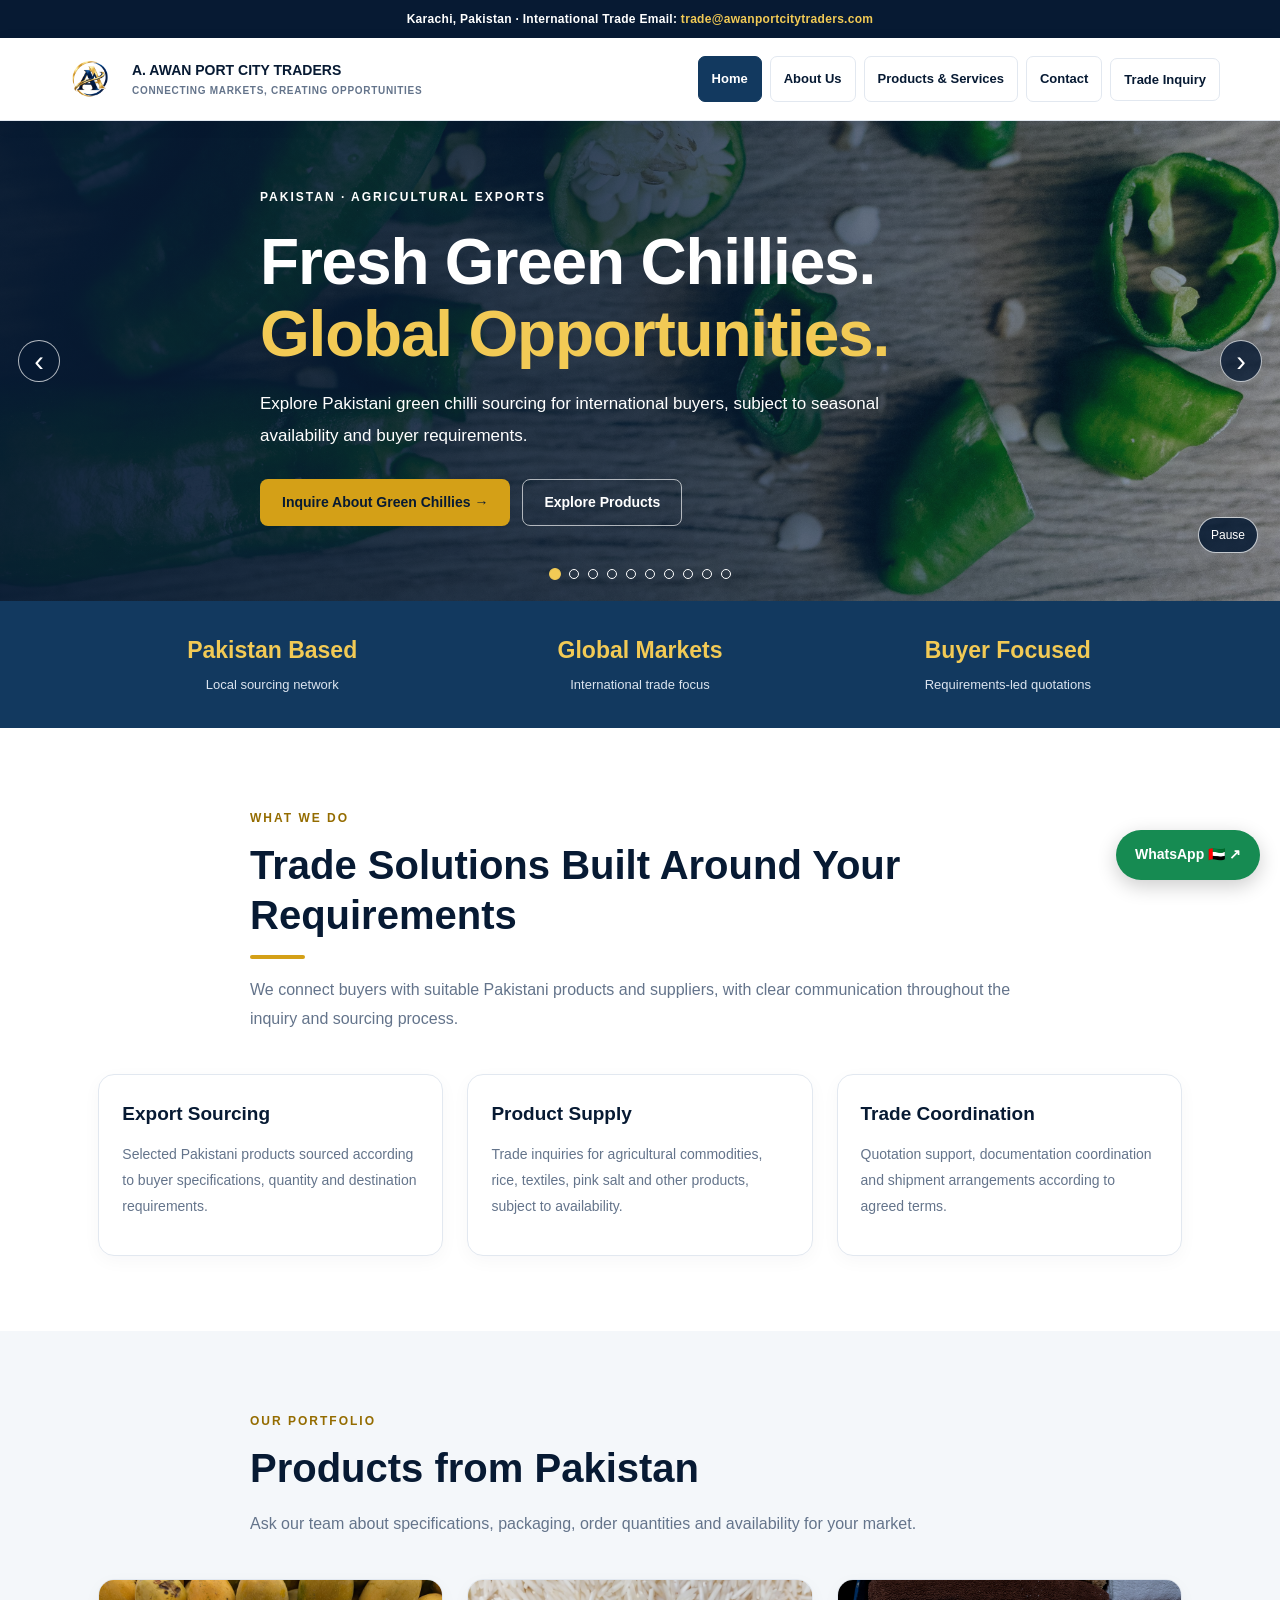
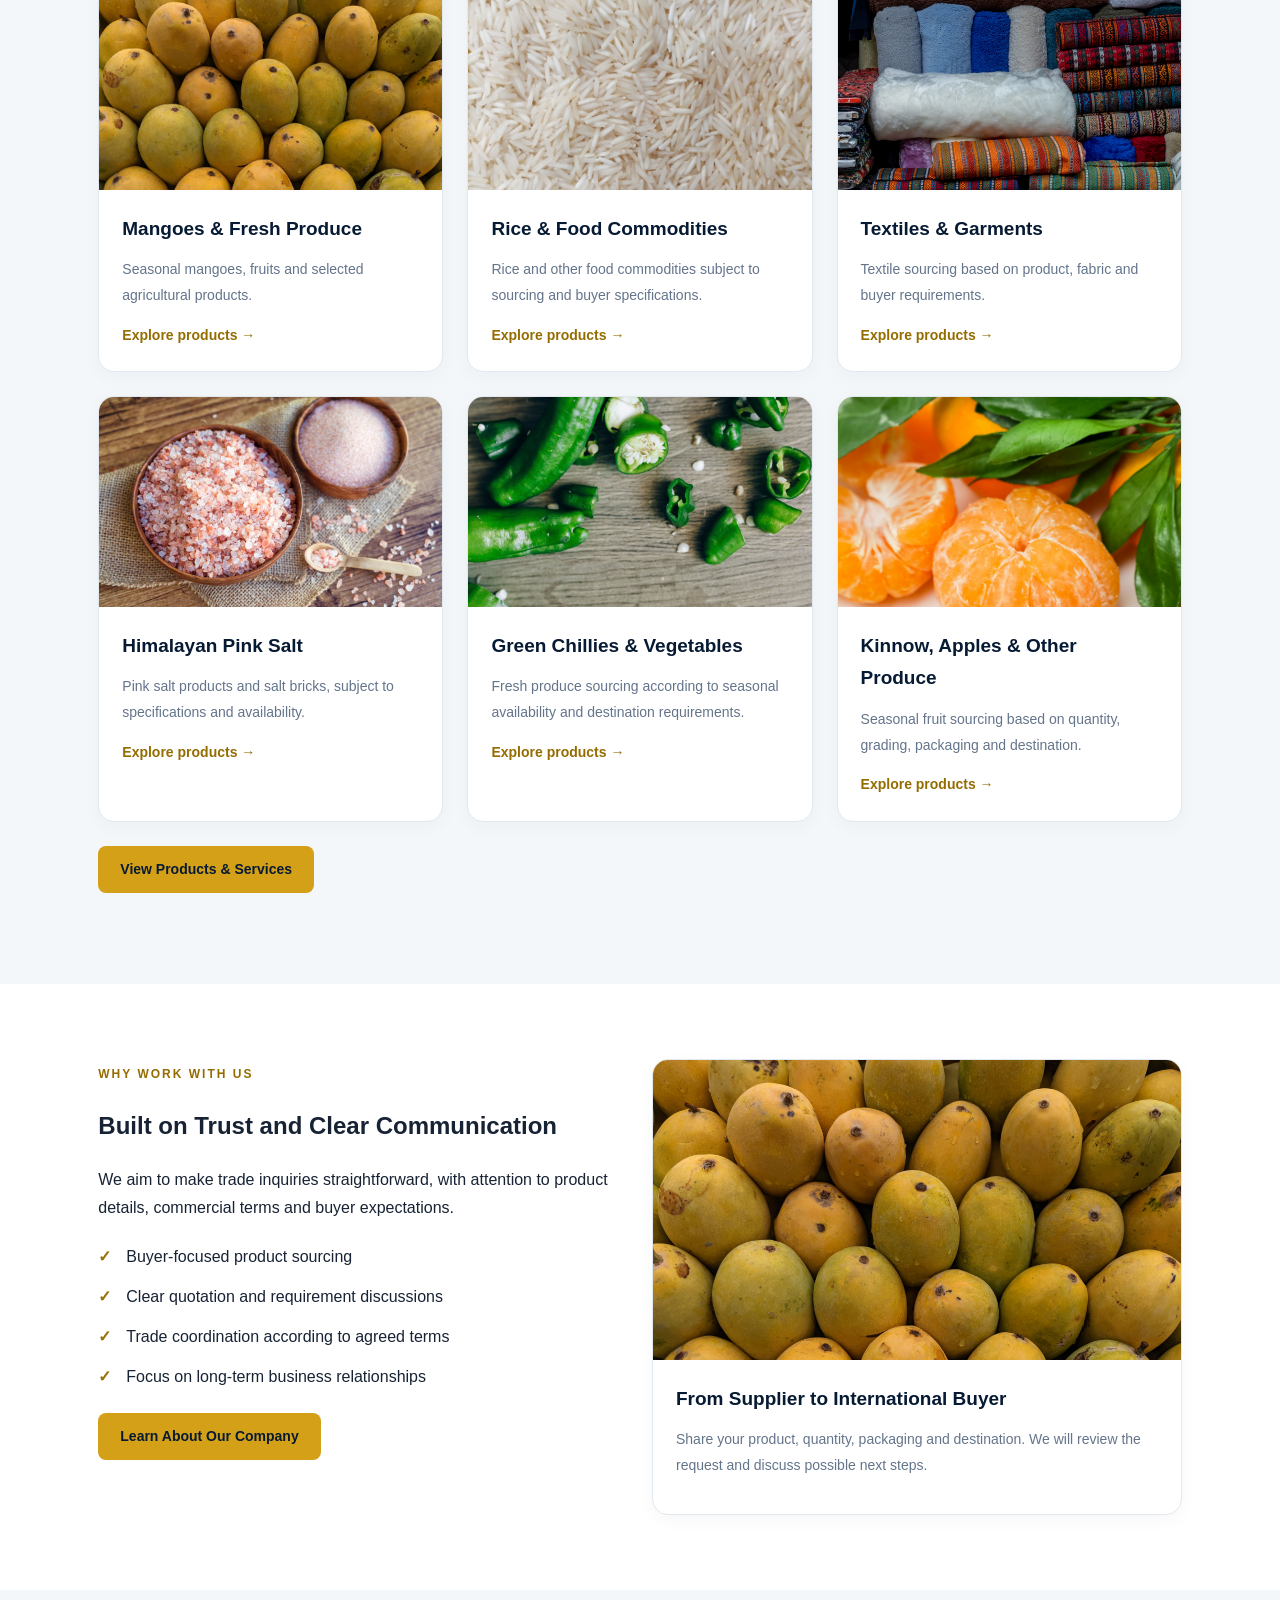
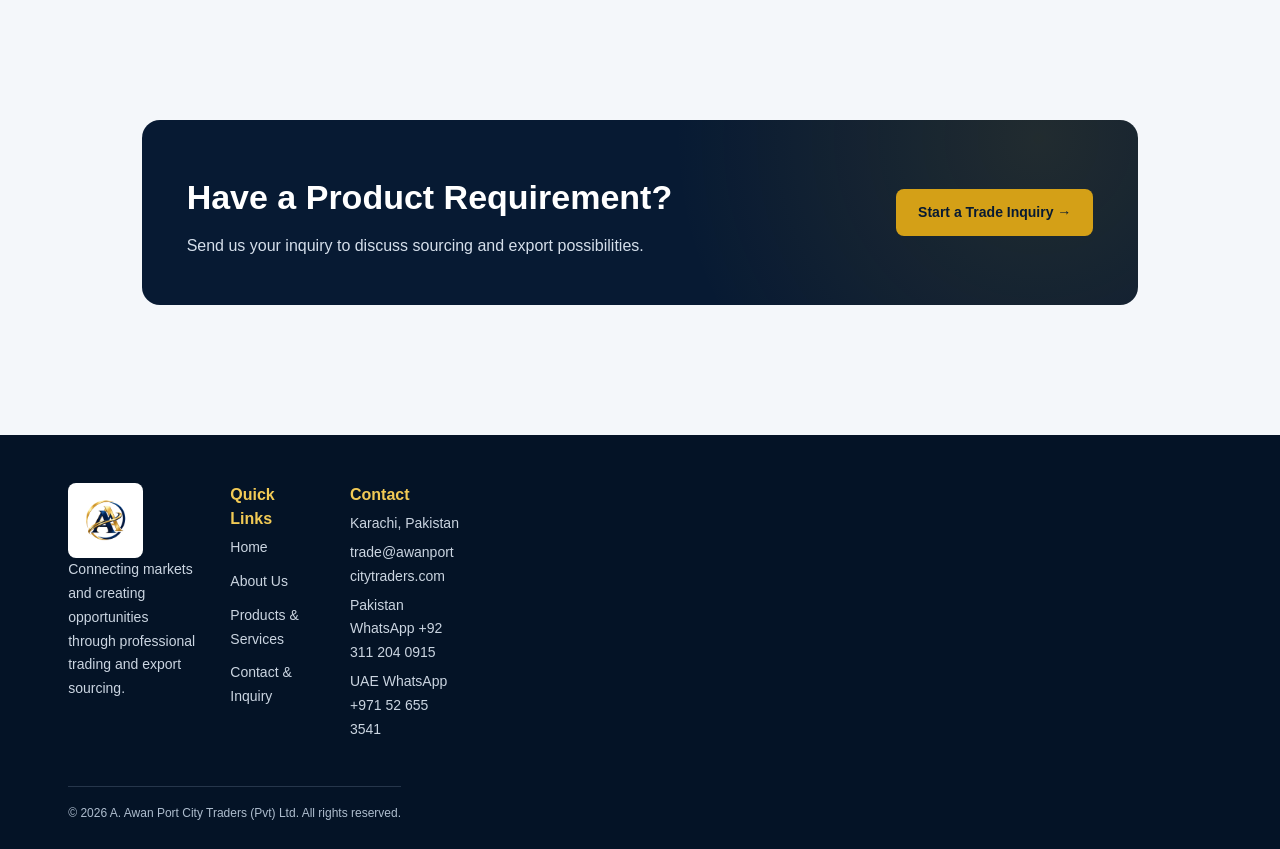
<file: index.html>
<!DOCTYPE html>
<html lang="en">
<head>
  <meta charset="UTF-8">
  <meta name="viewport" content="width=device-width, initial-scale=1">

  <title>A. Awan Port City Traders (Pvt) Ltd | Pakistan Export Sourcing</title>

  <meta name="description" content="A. Awan Port City Traders connects international buyers with Pakistani suppliers through export sourcing and trade coordination. Explore fresh produce, rice, textiles and Himalayan pink salt.">

  <meta name="keywords" content="Pakistan exporters, Pakistani products, export sourcing Pakistan, green chillies export, Pakistani mangoes, kinnow, basmati rice, Himalayan pink salt, Pakistani textiles">

  <meta name="theme-color" content="#071a33">
  <meta name="robots" content="index, follow">
  <link rel="canonical" href="https://www.awanportcitytraders.com/">

  <meta property="og:type" content="website">
  <meta property="og:title" content="A. Awan Port City Traders | Connecting Markets">
  <meta property="og:description" content="Explore Pakistani products and discuss export sourcing with our trade team.">
  <meta property="og:url" content="https://www.awanportcitytraders.com/">
  <meta property="og:image" content="https://www.awanportcitytraders.com/images/pakistani-mangoes.jpg">

  <link rel="icon" href="favicon.png">
  <link rel="stylesheet" href="styles.css">

  <style>
    .hero-slider {
      position: relative;
      min-height: 480px;
      overflow: hidden;
      isolation: isolate;
      background: #071a33;
    }

    .hero-slider .hero-slide {
      position: absolute;
      inset: 0;
      display: flex;
      align-items: center;
      min-height: 480px;
      padding: 65px 0 80px;
      opacity: 0;
      visibility: hidden;
      pointer-events: none;
      transition: opacity .65s ease, visibility .65s ease;
      background-image:
        linear-gradient(
          90deg,
          rgba(7,26,51,.94) 0%,
          rgba(7,26,51,.78) 50%,
          rgba(7,26,51,.32) 100%
        ),
        var(--slide-image);
      background-size: cover;
      background-position: center;
    }

    .hero-slider .hero-slide.active {
      z-index: 1;
      opacity: 1;
      visibility: visible;
      pointer-events: auto;
    }

    .hero-slider .hero-content {
      position: relative;
      z-index: 2;
      width: 100%;
    }

    .hero-slider .hero-content h1,
    .hero-slider .hero-content p,
    .hero-slider .hero-content .eyebrow {
      color: #fff;
    }

    .hero-slider .hero-content h1 span {
      color: #f2ca55;
    }

    .hero-slider .hero-content p {
      max-width: 620px;
    }

    .hero-slider .hero-actions {
      display: flex;
      flex-wrap: wrap;
      gap: 12px;
    }

    .hero-slider .hero-arrow {
      position: absolute;
      z-index: 5;
      top: 50%;
      transform: translateY(-50%);
      width: 42px;
      height: 42px;
      padding: 0;
      border: 1px solid rgba(255,255,255,.7);
      border-radius: 50%;
      background: rgba(7,26,51,.8);
      color: #fff;
      font-size: 29px;
      line-height: 1;
      cursor: pointer;
    }

    .hero-slider .hero-prev { left: 18px; }
    .hero-slider .hero-next { right: 18px; }

    .hero-slider .hero-arrow:hover {
      background: #d4a017;
      color: #071a33;
    }

    .hero-slider .hero-dots {
      position: absolute;
      z-index: 6;
      bottom: 22px;
      left: 50%;
      display: flex;
      flex-wrap: wrap;
      justify-content: center;
      gap: 9px;
      width: calc(100% - 100px);
      transform: translateX(-50%);
    }

    .hero-slider .hero-dot {
      width: 10px;
      height: 10px;
      flex: 0 0 10px;
      padding: 0;
      border: 1px solid #fff;
      border-radius: 50%;
      background: transparent;
      cursor: pointer;
    }

    .hero-slider .hero-dot.active {
      background: #f2ca55;
      border-color: #f2ca55;
      transform: scale(1.2);
    }

    .hero-slider .hero-controls {
      position: absolute;
      z-index: 7;
      bottom: 48px;
      right: 22px;
    }

    .hero-slider .hero-pause {
      padding: 7px 12px;
      border: 1px solid rgba(255,255,255,.75);
      border-radius: 20px;
      background: rgba(7,26,51,.85);
      color: #fff;
      font-size: 12px;
      cursor: pointer;
    }

    .hero-slider .hero-arrow:focus-visible,
    .hero-slider .hero-dot:focus-visible,
    .hero-slider .hero-pause:focus-visible {
      outline: 2px solid #f2ca55;
      outline-offset: 3px;
    }

    .hero-slider button {
      touch-action: manipulation;
    }

    @media (max-width: 768px) {
      .hero-slider,
      .hero-slider .hero-slide {
        min-height: 430px;
      }

      .hero-slider .hero-slide {
        padding: 45px 0 75px;
      }

      .hero-slider .hero-content {
        padding-left: 46px;
        padding-right: 46px;
      }

      .hero-slider .hero-content h1 {
        font-size: clamp(27px, 7vw, 40px);
      }

      .hero-slider .hero-content p {
        font-size: 15px;
      }

      .hero-slider .hero-arrow {
        width: 33px;
        height: 33px;
        font-size: 24px;
      }

      .hero-slider .hero-prev { left: 6px; }
      .hero-slider .hero-next { right: 6px; }

      .hero-slider .hero-dots {
        bottom: 18px;
        gap: 8px;
      }

      .hero-slider .hero-controls {
        bottom: 43px;
        right: 10px;
      }
    }

    @media (prefers-reduced-motion: reduce) {
      .hero-slider .hero-slide {
        transition: none;
      }
    }
  </style>

  <script type="application/ld+json">
  {
    "@context": "https://schema.org",
    "@type": "Organization",
    "name": "A. Awan Port City Traders (Pvt) Ltd",
    "url": "https://www.awanportcitytraders.com/",
    "logo": "https://www.awanportcitytraders.com/logo.png",
    "description": "Pakistan-based export sourcing and trade coordination company connecting Pakistani suppliers with international buyers.",
    "email": "trade@awanportcitytraders.com",
    "telephone": "+971526553541",
    "address": {
      "@type": "PostalAddress",
      "addressLocality": "Karachi",
      "addressCountry": "PK"
    }
  }
  </script>
</head>

<body>

  <div class="topbar">
    <div class="container">
      <span>Karachi, Pakistan · International Trade</span>
      <span>
        Email:
        <a href="mailto:trade@awanportcitytraders.com">
          trade@awanportcitytraders.com
        </a>
      </span>
    </div>
  </div>

  <header class="site-header">
    <nav class="container nav" aria-label="Main navigation">

      <a class="brand" href="index.html" aria-label="A. Awan Port City Traders home">
        <img src="logo.png" alt="A. Awan Port City Traders logo">
        <span class="brand-text">
          A. AWAN PORT CITY TRADERS
          <small>CONNECTING MARKETS, CREATING OPPORTUNITIES</small>
        </span>
      </a>

      <button class="menu-toggle" type="button"
              aria-label="Open navigation"
              aria-expanded="false"
              aria-controls="main-menu">
        ☰ Menu
      </button>

      <div class="nav-links" id="main-menu">
        <a class="active" href="index.html" aria-current="page">Home</a>
        <a href="about.html">About Us</a>
        <a href="products.html">Products &amp; Services</a>
        <a href="contact.html">Contact</a>
        <a class="btn btn-gold" href="contact.html#inquiry">
          Trade Inquiry
        </a>
      </div>

    </nav>
  </header>

  <main>

    <!-- PRODUCT HERO SLIDER -->
    <section class="hero hero-slider"
             aria-label="Featured Pakistani products"
             aria-roledescription="carousel">

      <div class="hero-slide active"
           role="group"
           aria-roledescription="slide"
           aria-label="1 of 10"
           style="--slide-image: url('images/fresh-green-chillies.jpg')">
        <div class="container hero-content">
          <span class="eyebrow">PAKISTAN · AGRICULTURAL EXPORTS</span>
          <h1>Fresh Green Chillies.<br><span>Global Opportunities.</span></h1>
          <p>Explore Pakistani green chilli sourcing for international buyers, subject to seasonal availability and buyer requirements.</p>
          <div class="hero-actions">
            <a class="btn btn-gold" href="contact.html#inquiry">Inquire About Green Chillies →</a>
            <a class="btn btn-outline" href="products.html">Explore Products</a>
          </div>
        </div>
      </div>

      <div class="hero-slide"
           role="group"
           aria-roledescription="slide"
           aria-label="2 of 10"
           style="--slide-image: url('images/kinnow-oranges.jpg')">
        <div class="container hero-content">
          <span class="eyebrow">PAKISTANI CITRUS</span>
          <h1>Fresh Kinnow Oranges.<br><span>Connecting Markets.</span></h1>
          <p>Discuss seasonal kinnow sourcing, grading, packaging and potential export requirements for your market.</p>
          <div class="hero-actions">
            <a class="btn btn-gold" href="contact.html#inquiry">Inquire About Kinnow →</a>
            <a class="btn btn-outline" href="products.html">Explore Products</a>
          </div>
        </div>
      </div>

      <div class="hero-slide"
           role="group"
           aria-roledescription="slide"
           aria-label="3 of 10"
           style="--slide-image: url('images/basmati-rice.jpg')">
        <div class="container hero-content">
          <span class="eyebrow">PAKISTANI BASMATI RICE</span>
          <h1>Rice Sourcing.<br><span>International Trade.</span></h1>
          <p>Discuss rice varieties, grades, packing options, order quantities and destination requirements.</p>
          <div class="hero-actions">
            <a class="btn btn-gold" href="contact.html#inquiry">Request a Rice Quote →</a>
            <a class="btn btn-outline" href="products.html">Explore Products</a>
          </div>
        </div>
      </div>

      <div class="hero-slide"
           role="group"
           aria-roledescription="slide"
           aria-label="4 of 10"
           style="--slide-image: url('images/pakistani-textiles.jpg')">
        <div class="container hero-content">
          <span class="eyebrow">PAKISTANI TEXTILES</span>
          <h1>Textile Products.<br><span>Trade Possibilities.</span></h1>
          <p>Explore textile sourcing based on material, product specifications, order quantity and packaging preferences.</p>
          <div class="hero-actions">
            <a class="btn btn-gold" href="contact.html#inquiry">Inquire About Textiles →</a>
            <a class="btn btn-outline" href="products.html">Explore Products</a>
          </div>
        </div>
      </div>

      <div class="hero-slide"
           role="group"
           aria-roledescription="slide"
           aria-label="5 of 10"
           style="--slide-image: url('images/pakistani-mangoes.jpg')">
        <div class="container hero-content">
          <span class="eyebrow">PAKISTANI MANGOES</span>
          <h1>From Pakistan.<br><span>To Global Markets.</span></h1>
          <p>Explore seasonal Pakistani mango sourcing with specifications, packaging and shipment options based on buyer requirements.</p>
          <div class="hero-actions">
            <a class="btn btn-gold" href="contact.html#inquiry">Request a Mango Quote →</a>
            <a class="btn btn-outline" href="products.html">Explore Products</a>
          </div>
        </div>
      </div>

      <div class="hero-slide"
           role="group"
           aria-roledescription="slide"
           aria-label="6 of 10"
           style="--slide-image: url('images/peanuts.jpg')">
        <div class="container hero-content">
          <span class="eyebrow">AGRICULTURAL COMMODITIES</span>
          <h1>Pakistani Peanuts.<br><span>Ready for Trade.</span></h1>
          <p>Discuss peanut specifications, packaging, quantities and potential export arrangements with our trade team.</p>
          <div class="hero-actions">
            <a class="btn btn-gold" href="contact.html#inquiry">Inquire About Peanuts →</a>
            <a class="btn btn-outline" href="products.html">Explore Products</a>
          </div>
        </div>
      </div>

      <div class="hero-slide"
           role="group"
           aria-roledescription="slide"
           aria-label="7 of 10"
           style="--slide-image: url('images/pink-salt.jpg')">
        <div class="container hero-content">
          <span class="eyebrow">PAKISTANI HIMALAYAN PINK SALT</span>
          <h1>Natural Pink Salt.<br><span>Global Trade Opportunities.</span></h1>
          <p>Explore Pakistani pink salt products, with grades, sizes, packaging and quantities confirmed according to buyer requirements.</p>
          <div class="hero-actions">
            <a class="btn btn-gold" href="contact.html#inquiry">Inquire About Pink Salt →</a>
            <a class="btn btn-outline" href="products.html">Explore Products</a>
          </div>
        </div>
      </div>

      <div class="hero-slide"
           role="group"
           aria-roledescription="slide"
           aria-label="8 of 10"
           style="--slide-image: url('images/red-onions.jpg')">
        <div class="container hero-content">
          <span class="eyebrow">FRESH AGRICULTURAL PRODUCE</span>
          <h1>Red Onions.<br><span>Connecting Buyers and Suppliers.</span></h1>
          <p>Discuss onion sizing, quantities, packaging and seasonal availability for your destination market.</p>
          <div class="hero-actions">
            <a class="btn btn-gold" href="contact.html#inquiry">Inquire About Onions →</a>
            <a class="btn btn-outline" href="products.html">Explore Products</a>
          </div>
        </div>
      </div>

      <div class="hero-slide"
           role="group"
           aria-roledescription="slide"
           aria-label="9 of 10"
           style="--slide-image: url('images/salt-bricks.jpg')">
        <div class="container hero-content">
          <span class="eyebrow">HIMALAYAN SALT PRODUCTS</span>
          <h1>Pink Salt Bricks.<br><span>Distinctive Pakistani Products.</span></h1>
          <p>Discuss salt brick dimensions, finish, packing, quantities and intended market requirements.</p>
          <div class="hero-actions">
            <a class="btn btn-gold" href="contact.html#inquiry">Inquire About Salt Bricks →</a>
            <a class="btn btn-outline" href="products.html">Explore Products</a>
          </div>
        </div>
      </div>

      <div class="hero-slide"
           role="group"
           aria-roledescription="slide"
           aria-label="10 of 10"
           style="--slide-image: url('images/fresh-apples.jpg')">
        <div class="container hero-content">
          <span class="eyebrow">FRESH FRUIT SOURCING</span>
          <h1>Fresh Apples.<br><span>New Trade Possibilities.</span></h1>
          <p>Share your preferred quantity, grading, packaging and destination to discuss apple sourcing possibilities.</p>
          <div class="hero-actions">
            <a class="btn btn-gold" href="contact.html#inquiry">Inquire About Apples →</a>
            <a class="btn btn-outline" href="products.html">Explore Products</a>
          </div>
        </div>
      </div>

      <button class="hero-arrow hero-prev" type="button"
              aria-label="Previous product">‹</button>

      <button class="hero-arrow hero-next" type="button"
              aria-label="Next product">›</button>

      <div class="hero-dots" aria-label="Choose a product slide">
        <button class="hero-dot active" type="button" aria-label="Slide 1" aria-current="true"></button>
        <button class="hero-dot" type="button" aria-label="Slide 2"></button>
        <button class="hero-dot" type="button" aria-label="Slide 3"></button>
        <button class="hero-dot" type="button" aria-label="Slide 4"></button>
        <button class="hero-dot" type="button" aria-label="Slide 5"></button>
        <button class="hero-dot" type="button" aria-label="Slide 6"></button>
        <button class="hero-dot" type="button" aria-label="Slide 7"></button>
        <button class="hero-dot" type="button" aria-label="Slide 8"></button>
        <button class="hero-dot" type="button" aria-label="Slide 9"></button>
        <button class="hero-dot" type="button" aria-label="Slide 10"></button>
      </div>

      <div class="hero-controls">
        <button class="hero-pause" type="button"
                aria-label="Pause automatic slideshow"
                aria-pressed="false">
          Pause
        </button>
      </div>

    </section>

    <!-- COMPANY INTRODUCTION -->
    <section class="stat-strip">
      <div class="container stat-grid">
        <div>
          <strong>Pakistan Based</strong>
          <span>Local sourcing network</span>
        </div>
        <div>
          <strong>Global Markets</strong>
          <span>International trade focus</span>
        </div>
        <div>
          <strong>Buyer Focused</strong>
          <span>Requirements-led quotations</span>
        </div>
      </div>
    </section>

    <!-- WHAT WE DO -->
    <section class="section">
      <div class="container">

        <div class="section-heading">
          <span class="eyebrow" style="color:#946c00">What We Do</span>
          <h2>Trade Solutions Built Around Your Requirements</h2>
          <div class="gold-line"></div>
          <p>We connect buyers with suitable Pakistani products and suppliers, with clear communication throughout the inquiry and sourcing process.</p>
        </div>

        <div class="grid-3">

          <article class="card">
            <div class="card-body">
              <h3>Export Sourcing</h3>
              <p>Selected Pakistani products sourced according to buyer specifications, quantity and destination requirements.</p>
            </div>
          </article>

          <article class="card">
            <div class="card-body">
              <h3>Product Supply</h3>
              <p>Trade inquiries for agricultural commodities, rice, textiles, pink salt and other products, subject to availability.</p>
            </div>
          </article>

          <article class="card">
            <div class="card-body">
              <h3>Trade Coordination</h3>
              <p>Quotation support, documentation coordination and shipment arrangements according to agreed terms.</p>
            </div>
          </article>

        </div>
      </div>
    </section>

    <!-- PRODUCT PORTFOLIO -->
    <section class="section section-soft">
      <div class="container">

        <div class="section-heading">
          <span class="eyebrow" style="color:#946c00">Our Portfolio</span>
          <h2>Products from Pakistan</h2>
          <p>Ask our team about specifications, packaging, order quantities and availability for your market.</p>
        </div>

        <div class="grid-3">

          <article class="card">
            <img class="card-image" src="images/pakistani-mangoes.jpg"
                 alt="Pakistani mangoes"
                 loading="lazy">
            <div class="card-body">
              <h3>Mangoes &amp; Fresh Produce</h3>
              <p>Seasonal mangoes, fruits and selected agricultural products.</p>
              <a class="text-link" href="products.html">Explore products →</a>
            </div>
          </article>

          <article class="card">
            <img class="card-image" src="images/basmati-rice.jpg"
                 alt="Pakistani basmati rice"
                 loading="lazy">
            <div class="card-body">
              <h3>Rice &amp; Food Commodities</h3>
              <p>Rice and other food commodities subject to sourcing and buyer specifications.</p>
              <a class="text-link" href="products.html">Explore products →</a>
            </div>
          </article>

          <article class="card">
            <img class="card-image" src="images/pakistani-textiles.jpg"
                 alt="Pakistani textile products"
                 loading="lazy">
            <div class="card-body">
              <h3>Textiles &amp; Garments</h3>
              <p>Textile sourcing based on product, fabric and buyer requirements.</p>
              <a class="text-link" href="products.html">Explore products →</a>
            </div>
          </article>

          <article class="card">
            <img class="card-image" src="images/pink-salt.jpg"
                 alt="Pakistani Himalayan pink salt"
                 loading="lazy">
            <div class="card-body">
              <h3>Himalayan Pink Salt</h3>
              <p>Pink salt products and salt bricks, subject to specifications and availability.</p>
              <a class="text-link" href="products.html">Explore products →</a>
            </div>
          </article>

          <article class="card">
            <img class="card-image" src="images/fresh-green-chillies.jpg"
                 alt="Fresh Pakistani green chillies"
                 loading="lazy">
            <div class="card-body">
              <h3>Green Chillies &amp; Vegetables</h3>
              <p>Fresh produce sourcing according to seasonal availability and destination requirements.</p>
              <a class="text-link" href="products.html">Explore products →</a>
            </div>
          </article>

          <article class="card">
            <img class="card-image" src="images/kinnow-oranges.jpg"
                 alt="Fresh Pakistani kinnow oranges"
                 loading="lazy">
            <div class="card-body">
              <h3>Kinnow, Apples &amp; Other Produce</h3>
              <p>Seasonal fruit sourcing based on quantity, grading, packaging and destination.</p>
              <a class="text-link" href="products.html">Explore products →</a>
            </div>
          </article>

        </div>

        <p style="margin-top:24px">
          <a class="btn btn-gold" href="products.html">View Products &amp; Services</a>
        </p>

      </div>
    </section>

    <!-- WHY WORK WITH US -->
    <section class="section">
      <div class="container grid-2">

        <div>
          <span class="eyebrow" style="color:#946c00">Why Work With Us</span>
          <h2>Built on Trust and Clear Communication</h2>
          <p>We aim to make trade inquiries straightforward, with attention to product details, commercial terms and buyer expectations.</p>

          <ul class="feature-list">
            <li>Buyer-focused product sourcing</li>
            <li>Clear quotation and requirement discussions</li>
            <li>Trade coordination according to agreed terms</li>
            <li>Focus on long-term business relationships</li>
          </ul>

          <a class="btn btn-gold" href="about.html">Learn About Our Company</a>
        </div>

        <div class="card">
          <img class="card-image"
               style="height:300px"
               src="images/pakistani-mangoes.jpg"
               alt="Pakistani mangoes available for sourcing inquiries"
               loading="lazy">
          <div class="card-body">
            <h3>From Supplier to International Buyer</h3>
            <p>Share your product, quantity, packaging and destination. We will review the request and discuss possible next steps.</p>
          </div>
        </div>

      </div>
    </section>

    <!-- BUYER CALL TO ACTION -->
    <section class="section section-soft">
      <div class="container">
        <div class="cta">
          <div>
            <h2>Have a Product Requirement?</h2>
            <p>Send us your inquiry to discuss sourcing and export possibilities.</p>
          </div>
          <a class="btn btn-gold" href="contact.html#inquiry">
            Start a Trade Inquiry →
          </a>
        </div>
      </div>
    </section>

  </main>

  <!-- FOOTER -->
  <footer class="site-footer">
    <div class="container">

      <div class="footer-grid">

        <div>
          <img src="logo.png"
               alt="A. Awan Port City Traders logo"
               style="width:75px;height:75px;object-fit:contain;background:white;border-radius:8px;padding:4px">
          <p>Connecting markets and creating opportunities through professional trading and export sourcing.</p>
        </div>

        <div>
          <h3>Quick Links</h3>
          <div class="footer-links">
            <a href="index.html">Home</a>
            <a href="about.html">About Us</a>
            <a href="products.html">Products &amp; Services</a>
            <a href="contact.html">Contact &amp; Inquiry</a>
          </div>
        </div>

        <div>
          <h3>Contact</h3>
          <p>Karachi, Pakistan</p>
          <p>
            <a href="mailto:trade@awanportcitytraders.com">
              trade@awanportcitytraders.com
            </a>
          </p>
          <p>
            <a href="https://wa.me/923112040915"
               target="_blank" rel="noopener noreferrer">
              Pakistan WhatsApp +92 311 204 0915
            </a>
          </p>
          <p>
            <a href="https://wa.me/971526553541"
               target="_blank" rel="noopener noreferrer">
              UAE WhatsApp +971 52 655 3541
            </a>
          </p>
        </div>

      </div>

      <div class="footer-bottom">
        © 2026 A. Awan Port City Traders (Pvt) Ltd. All rights reserved.
      </div>

    </div>
  </footer>

  <!-- FLOATING WHATSAPP -->
  <a class="whatsapp-float"
     href="https://wa.me/971526553541"
     target="_blank"
     rel="noopener noreferrer"
     aria-label="Contact our team on WhatsApp">
    WhatsApp 🇦🇪 ↗
  </a>

  <!-- EXISTING NAVIGATION JAVASCRIPT -->
  <script src="script.js"></script>

  <!-- ACCESSIBLE PRODUCT SLIDER -->
  <script>
  (() => {
    const slider = document.querySelector(".hero-slider");
    if (!slider) return;

    const slides = [...slider.querySelectorAll(".hero-slide")];
    const dots = [...slider.querySelectorAll(".hero-dot")];
    const prev = slider.querySelector(".hero-prev");
    const next = slider.querySelector(".hero-next");
    const pauseButton = slider.querySelector(".hero-pause");

    if (!slides.length || !dots.length || !prev || !next || !pauseButton) return;

    const reducedMotion = window.matchMedia(
      "(prefers-reduced-motion: reduce)"
    );

    let current = 0;
    let timer = null;
    let paused = reducedMotion.matches;

    function showSlide(index) {
      current = (index + slides.length) % slides.length;

      slides.forEach((slide, i) => {
        const active = i === current;
        slide.classList.toggle("active", active);
        slide.setAttribute("aria-hidden", String(!active));
      });

      dots.forEach((dot, i) => {
        const active = i === current;
        dot.classList.toggle("active", active);

        if (active) {
          dot.setAttribute("aria-current", "true");
        } else {
          dot.removeAttribute("aria-current");
        }
      });
    }

    function stopAutoSlide() {
      if (timer) {
        clearInterval(timer);
        timer = null;
      }
    }

    function startAutoSlide() {
      stopAutoSlide();

      if (paused || document.hidden || slides.length < 2) return;

      timer = setInterval(() => {
        showSlide(current + 1);
      }, 5000);
    }

    function updatePauseButton() {
      pauseButton.textContent = paused ? "Play" : "Pause";
      pauseButton.setAttribute(
        "aria-label",
        paused ? "Start automatic slideshow" : "Pause automatic slideshow"
      );
      pauseButton.setAttribute("aria-pressed", String(paused));
    }

    function userNavigation(index) {
      showSlide(index);
      paused = true;
      stopAutoSlide();
      updatePauseButton();
    }

    prev.addEventListener("click", () => {
      userNavigation(current - 1);
    });

    next.addEventListener("click", () => {
      userNavigation(current + 1);
    });

    dots.forEach((dot, index) => {
      dot.addEventListener("click", () => {
        userNavigation(index);
      });
    });

    pauseButton.addEventListener("click", () => {
      paused = !paused;
      updatePauseButton();

      if (paused) {
        stopAutoSlide();
      } else {
        startAutoSlide();
      }
    });

    slider.addEventListener("mouseenter", stopAutoSlide);

    slider.addEventListener("mouseleave", () => {
      startAutoSlide();
    });

    slider.addEventListener("focusin", stopAutoSlide);

    slider.addEventListener("focusout", event => {
      if (!slider.contains(event.relatedTarget)) {
        startAutoSlide();
      }
    });

    document.addEventListener("visibilitychange", () => {
      if (document.hidden) {
        stopAutoSlide();
      } else {
        startAutoSlide();
      }
    });

    reducedMotion.addEventListener?.("change", event => {
      if (event.matches) {
        paused = true;
        stopAutoSlide();
      }

      updatePauseButton();

      if (!event.matches) {
        startAutoSlide();
      }
    });

    showSlide(0);
    updatePauseButton();
    startAutoSlide();
  })();
  </script>

</body>
</html>
</file>
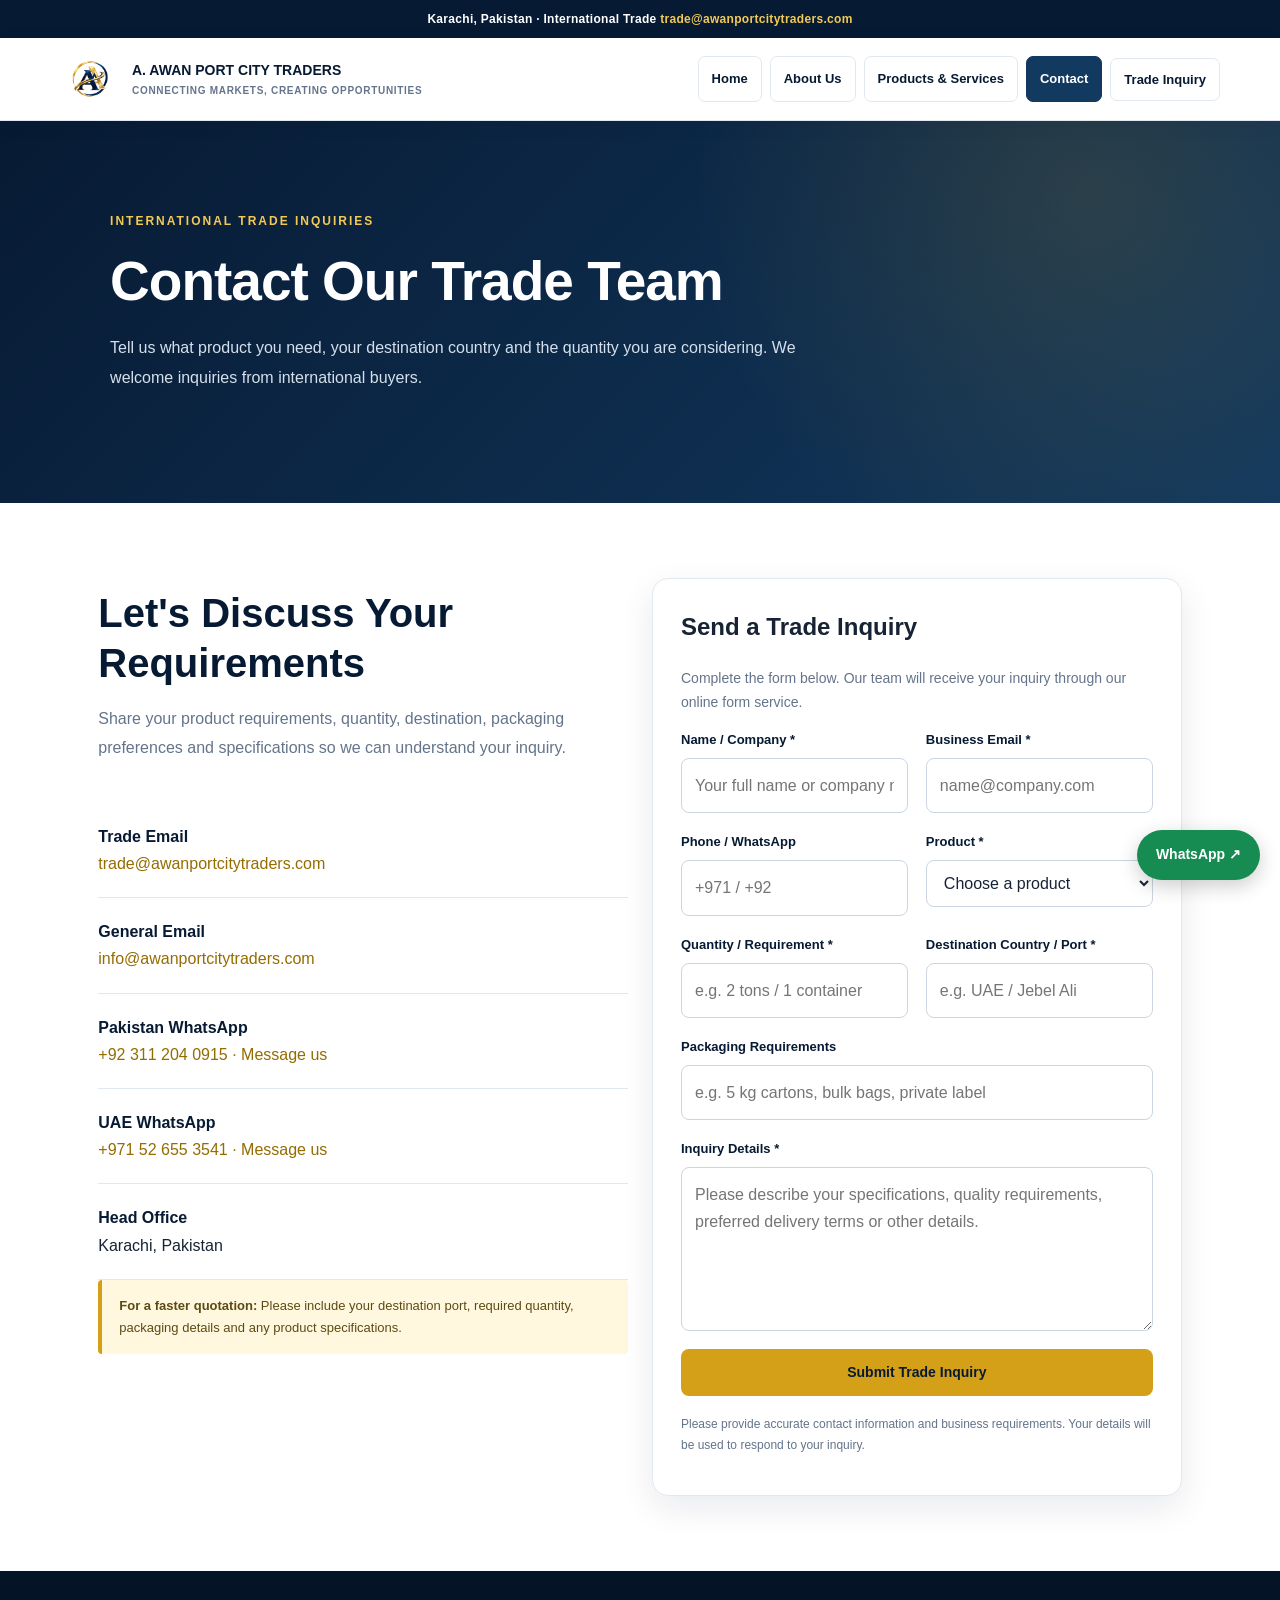
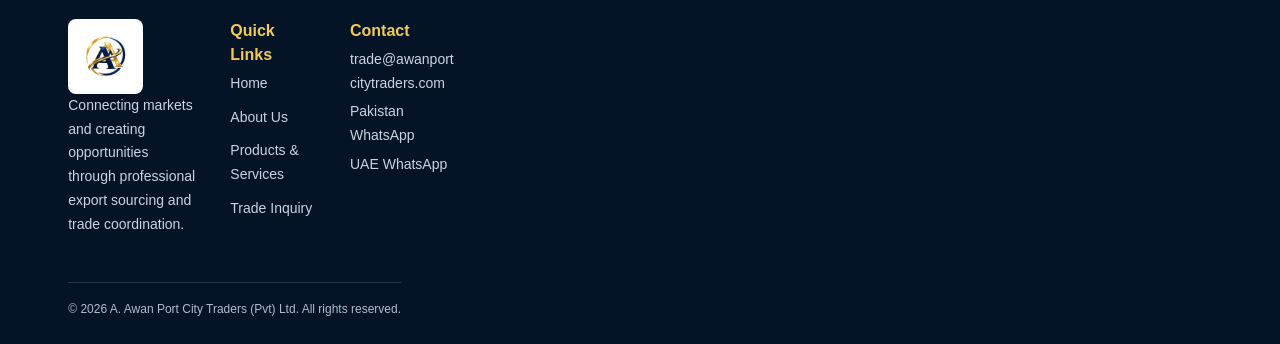
<file: contact.html>
<!DOCTYPE html>
<html lang="en">
<head>
  <meta charset="UTF-8">
  <meta name="viewport" content="width=device-width, initial-scale=1">

  <title>Contact & Trade Inquiry | A. Awan Port City Traders (Pvt) Ltd</title>
  <meta name="description" content="Contact A. Awan Port City Traders for Pakistani export sourcing, fresh produce, rice, textiles, pink salt and international trade inquiries.">
  <meta name="robots" content="index, follow">
  <link rel="canonical" href="https://www.awanportcitytraders.com/contact.html">

  <meta property="og:title" content="Contact Our Trade Team | A. Awan Port City Traders">
  <meta property="og:description" content="Send your international product sourcing and export inquiry to our Karachi-based trade team.">
  <meta property="og:url" content="https://www.awanportcitytraders.com/contact.html">
  <meta property="og:type" content="website">

  <link rel="icon" href="favicon.png">
  <link rel="stylesheet" href="styles.css">
</head>

<body>

  <div class="topbar">
    <div class="container">
      <span>Karachi, Pakistan · International Trade</span>
      <span>
        <a href="mailto:trade@awanportcitytraders.com">
          trade@awanportcitytraders.com
        </a>
      </span>
    </div>
  </div>

  <header class="site-header">
    <nav class="container nav" aria-label="Main navigation">

      <a class="brand" href="index.html">
        <img src="logo.png" alt="A. Awan Port City Traders logo">
        <span class="brand-text">
          A. AWAN PORT CITY TRADERS
          <small>CONNECTING MARKETS, CREATING OPPORTUNITIES</small>
        </span>
      </a>

      <button
        class="menu-toggle"
        type="button"
        aria-label="Open navigation"
        aria-expanded="false"
        aria-controls="main-menu"
      >
        ☰ Menu
      </button>

      <div class="nav-links" id="main-menu">
        <a href="index.html">Home</a>
        <a href="about.html">About Us</a>
        <a href="products.html">Products & Services</a>
        <a class="active" href="contact.html">Contact</a>
        <a class="btn btn-gold" href="#inquiry">Trade Inquiry</a>
      </div>

    </nav>
  </header>

  <main>

    <section class="page-hero">
      <div class="container">
        <span class="eyebrow">International Trade Inquiries</span>
        <h1>Contact Our Trade Team</h1>
        <p>
          Tell us what product you need, your destination country and the
          quantity you are considering. We welcome inquiries from international buyers.
        </p>
      </div>
    </section>

    <section class="section">
      <div class="container grid-2">

        <div>
          <div class="section-heading">
            <h2>Let's Discuss Your Requirements</h2>
            <p>
              Share your product requirements, quantity, destination,
              packaging preferences and specifications so we can understand
              your inquiry.
            </p>
          </div>

          <div class="contact-item">
            <strong>Trade Email</strong>
            <a href="mailto:trade@awanportcitytraders.com">
              trade@awanportcitytraders.com
            </a>
          </div>

          <div class="contact-item">
            <strong>General Email</strong>
            <a href="mailto:info@awanportcitytraders.com">
              info@awanportcitytraders.com
            </a>
          </div>

          <div class="contact-item">
            <strong>Pakistan WhatsApp</strong>
            <a href="https://wa.me/923112040915" target="_blank" rel="noopener">
              +92 311 204 0915 · Message us
            </a>
          </div>

          <div class="contact-item">
            <strong>UAE WhatsApp</strong>
            <a href="https://wa.me/971526553541" target="_blank" rel="noopener">
              +971 52 655 3541 · Message us
            </a>
          </div>

          <div class="contact-item">
            <strong>Head Office</strong>
            <span>Karachi, Pakistan</span>
          </div>

          <div class="note">
            <strong>For a faster quotation:</strong>
            Please include your destination port, required quantity,
            packaging details and any product specifications.
          </div>
        </div>

        <div class="form-card" id="inquiry">

          <h2 style="margin-top:0">Send a Trade Inquiry</h2>

          <p style="color:#64748b;font-size:14px">
            Complete the form below. Our team will receive your inquiry
            through our online form service.
          </p>

          <form
            id="tradeForm"
            action="https://formspree.io/f/xwvgqgdr"
            method="POST"
          >

            <div class="form-grid">

              <div class="field">
                <label for="name">Name / Company *</label>
                <input
                  id="name"
                  name="name"
                  type="text"
                  required
                  maxlength="150"
                  autocomplete="name"
                  placeholder="Your full name or company name"
                >
              </div>

              <div class="field">
                <label for="email">Business Email *</label>
                <input
                  id="email"
                  name="email"
                  type="email"
                  required
                  maxlength="254"
                  autocomplete="email"
                  placeholder="name@company.com"
                >
              </div>

              <div class="field">
                <label for="phone">Phone / WhatsApp</label>
                <input
                  id="phone"
                  name="phone"
                  type="tel"
                  maxlength="50"
                  autocomplete="tel"
                  placeholder="+971 / +92"
                >
              </div>

              <div class="field">
                <label for="product">Product *</label>
                <select id="product" name="product" required>
                  <option value="">Choose a product</option>
                  <option value="Green Chillies">Green Chillies</option>
                  <option value="Rice">Rice</option>
                  <option value="Mangoes">Mangoes</option>
                  <option value="Kinnow Oranges">Kinnow Oranges</option>
                  <option value="Textiles / Garments">Textiles / Garments</option>
                  <option value="Pink Salt">Pink Salt</option>
                  <option value="Salt Bricks">Salt Bricks</option>
                  <option value="Peanuts">Peanuts</option>
                  <option value="Red Onions">Red Onions</option>
                  <option value="Fresh Apples">Fresh Apples</option>
                  <option value="Other Agricultural Products">Other Agricultural Products</option>
                  <option value="Other Product / Service">Other Product / Service</option>
                </select>
              </div>

              <div class="field">
                <label for="quantity">Quantity / Requirement *</label>
                <input
                  id="quantity"
                  name="quantity"
                  type="text"
                  required
                  maxlength="200"
                  placeholder="e.g. 2 tons / 1 container"
                >
              </div>

              <div class="field">
                <label for="destination">Destination Country / Port *</label>
                <input
                  id="destination"
                  name="destination"
                  type="text"
                  required
                  maxlength="150"
                  placeholder="e.g. UAE / Jebel Ali"
                >
              </div>

              <div class="field field-full">
                <label for="packaging">Packaging Requirements</label>
                <input
                  id="packaging"
                  name="packaging"
                  type="text"
                  maxlength="300"
                  placeholder="e.g. 5 kg cartons, bulk bags, private label"
                >
              </div>

              <div class="field field-full">
                <label for="details">Inquiry Details *</label>
                <textarea
                  id="details"
                  name="details"
                  required
                  maxlength="5000"
                  rows="5"
                  placeholder="Please describe your specifications, quality requirements, preferred delivery terms or other details."
                ></textarea>
              </div>

              <input
                type="hidden"
                name="_subject"
                value="New Trade Inquiry - A. Awan Port City Traders"
              >

              <!-- Spam protection field: leave empty -->
              <div
                aria-hidden="true"
                style="position:absolute;left:-10000px;width:1px;height:1px;overflow:hidden"
              >
                <label for="company_website">Leave this field empty</label>
                <input
                  id="company_website"
                  name="company_website"
                  type="text"
                  tabindex="-1"
                  autocomplete="off"
                >
              </div>

              <div class="field field-full">
                <button
                  class="btn btn-gold"
                  id="submitInquiry"
                  type="submit"
                >
                  Submit Trade Inquiry
                </button>
              </div>

            </div>

            <p
              id="formMessage"
              class="note"
              role="status"
              aria-live="polite"
              hidden
            ></p>

          </form>

          <p style="color:#64748b;font-size:12px;margin-top:18px">
            Please provide accurate contact information and business
            requirements. Your details will be used to respond to your inquiry.
          </p>

        </div>
      </div>
    </section>

  </main>

  <footer class="site-footer">
    <div class="container">

      <div class="footer-grid">

        <div>
          <img
            src="logo.png"
            alt="A. Awan Port City Traders logo"
            style="width:75px;height:75px;object-fit:contain;background:white;border-radius:8px;padding:4px"
          >
          <p>
            Connecting markets and creating opportunities through
            professional export sourcing and trade coordination.
          </p>
        </div>

        <div>
          <h3>Quick Links</h3>
          <div class="footer-links">
            <a href="index.html">Home</a>
            <a href="about.html">About Us</a>
            <a href="products.html">Products & Services</a>
            <a href="#inquiry">Trade Inquiry</a>
          </div>
        </div>

        <div>
          <h3>Contact</h3>
          <p>
            <a href="mailto:trade@awanportcitytraders.com">
              trade@awanportcitytraders.com
            </a>
          </p>
          <p>
            <a href="https://wa.me/923112040915" target="_blank" rel="noopener">
              Pakistan WhatsApp
            </a>
          </p>
          <p>
            <a href="https://wa.me/971526553541" target="_blank" rel="noopener">
              UAE WhatsApp
            </a>
          </p>
        </div>

      </div>

      <div class="footer-bottom">
        © 2026 A. Awan Port City Traders (Pvt) Ltd. All rights reserved.
      </div>

    </div>
  </footer>

  <a
    class="whatsapp-float"
    href="https://wa.me/971526553541"
    target="_blank"
    rel="noopener"
    aria-label="Contact us on WhatsApp"
  >
    WhatsApp ↗
  </a>

  <script src="script.js"></script>

  <script>
    // Automatically select the product passed from products.html
    const productSelect = document.getElementById("product");
    const urlParams = new URLSearchParams(window.location.search);
    const requestedProduct = urlParams.get("product");

    if (requestedProduct && productSelect) {
      const matchingOption = Array.from(productSelect.options).find(
        option =>
          option.value.toLowerCase() === requestedProduct.trim().toLowerCase()
      );

      if (matchingOption) {
        productSelect.value = matchingOption.value;
      }
    }

    // Submit the inquiry through the existing Formspree endpoint
    const tradeForm = document.getElementById("tradeForm");
    const formMessage = document.getElementById("formMessage");
    const submitButton = document.getElementById("submitInquiry");

    tradeForm.addEventListener("submit", async function (event) {
      event.preventDefault();

      if (!tradeForm.reportValidity()) {
        return;
      }

      const originalButtonText = submitButton.textContent;

      submitButton.disabled = true;
      submitButton.textContent = "Submitting...";

      formMessage.hidden = false;
      formMessage.style.color = "#64748b";
      formMessage.textContent = "Submitting your inquiry. Please wait.";

      try {
        const response = await fetch(tradeForm.action, {
          method: "POST",
          body: new FormData(tradeForm),
          headers: {
            "Accept": "application/json"
          }
        });

        const result = await response.json().catch(() => ({}));

        if (!response.ok) {
          const errorMessage = result.errors
            ? result.errors.map(error => error.message).join(" ")
            : "Please try again in a moment.";

          throw new Error(errorMessage);
        }

        tradeForm.reset();

        formMessage.style.color = "#168b52";
        formMessage.textContent =
          "Thank you for contacting A. Awan Port City Traders (Pvt) Ltd. Your inquiry has been submitted successfully. Our trade team will review your requirements.";

        formMessage.scrollIntoView({
          behavior: "smooth",
          block: "nearest"
        });

      } catch (error) {
        formMessage.style.color = "#b42318";
        formMessage.textContent =
          "Sorry, we couldn't submit your inquiry. Please try again or email trade@awanportcitytraders.com.";

      } finally {
        submitButton.disabled = false;
        submitButton.textContent = originalButtonText;
      }
    });
  </script>

</body>
</html>
</file>
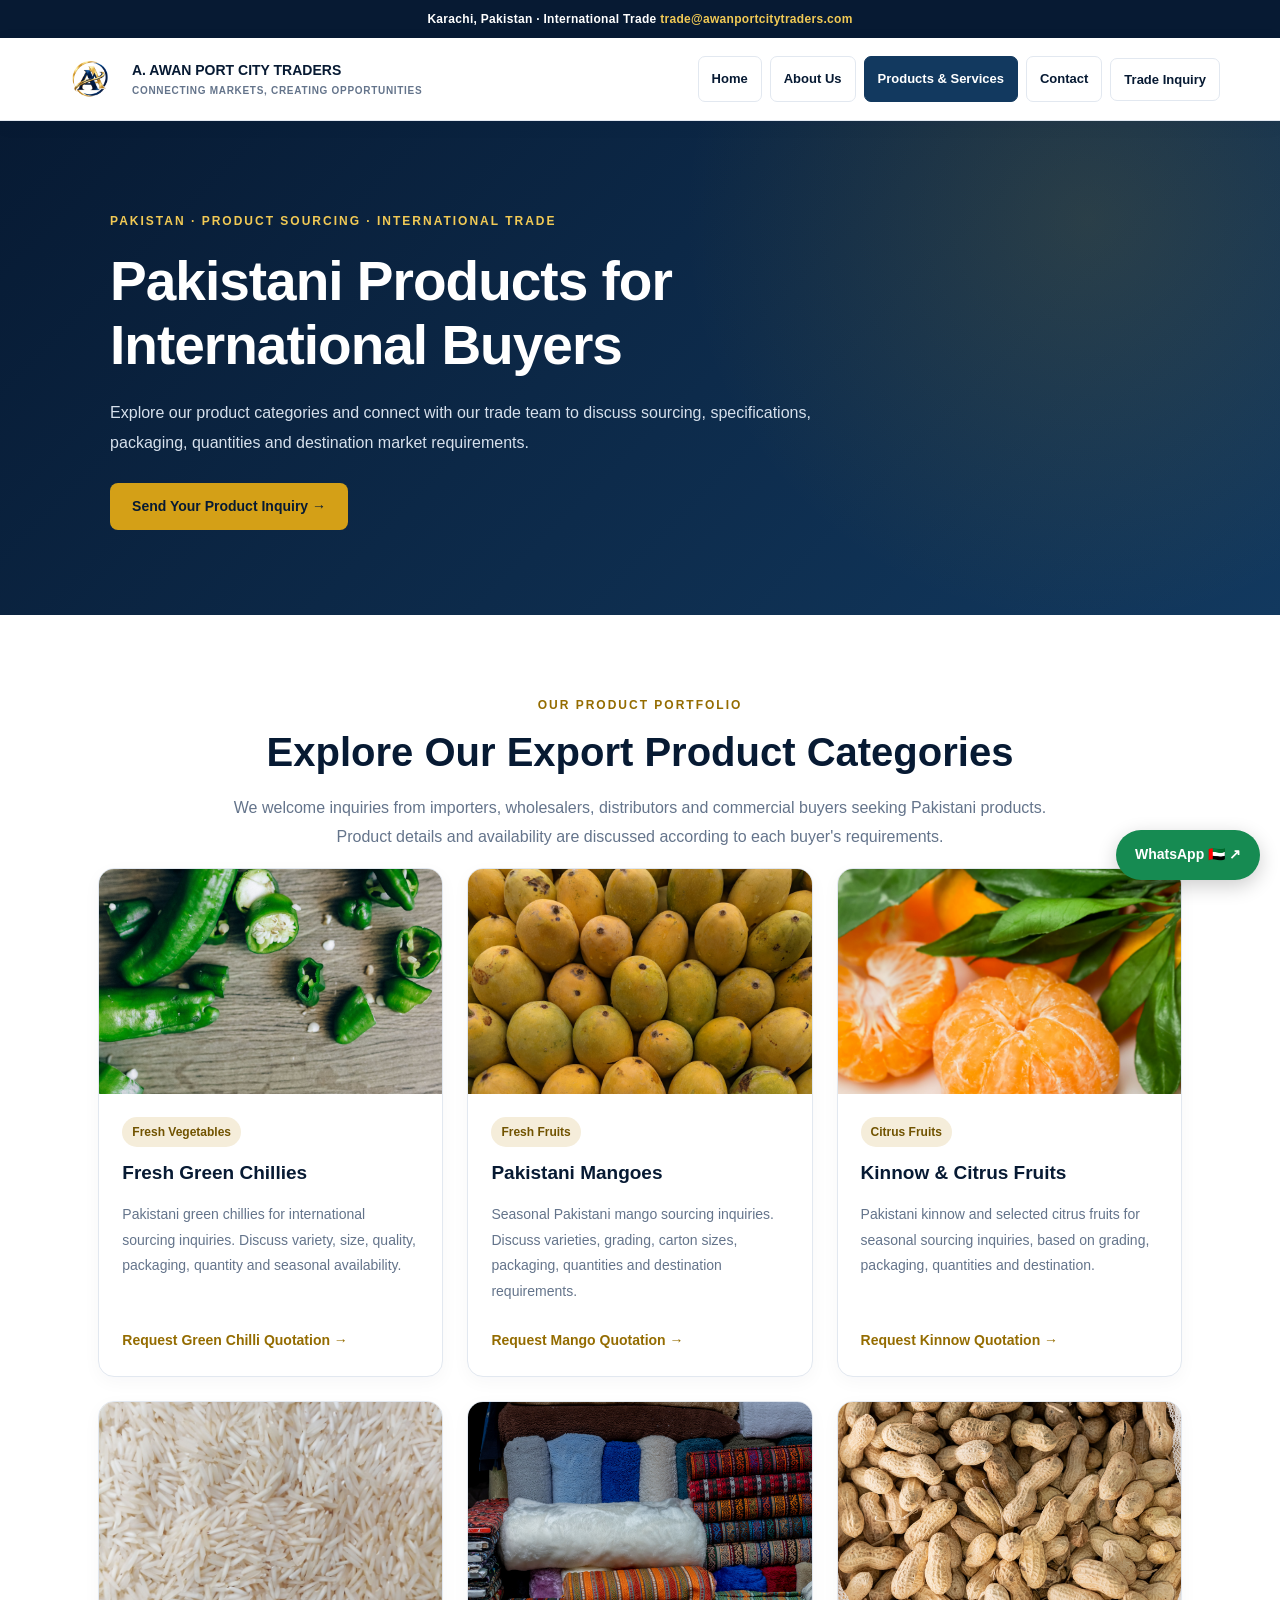
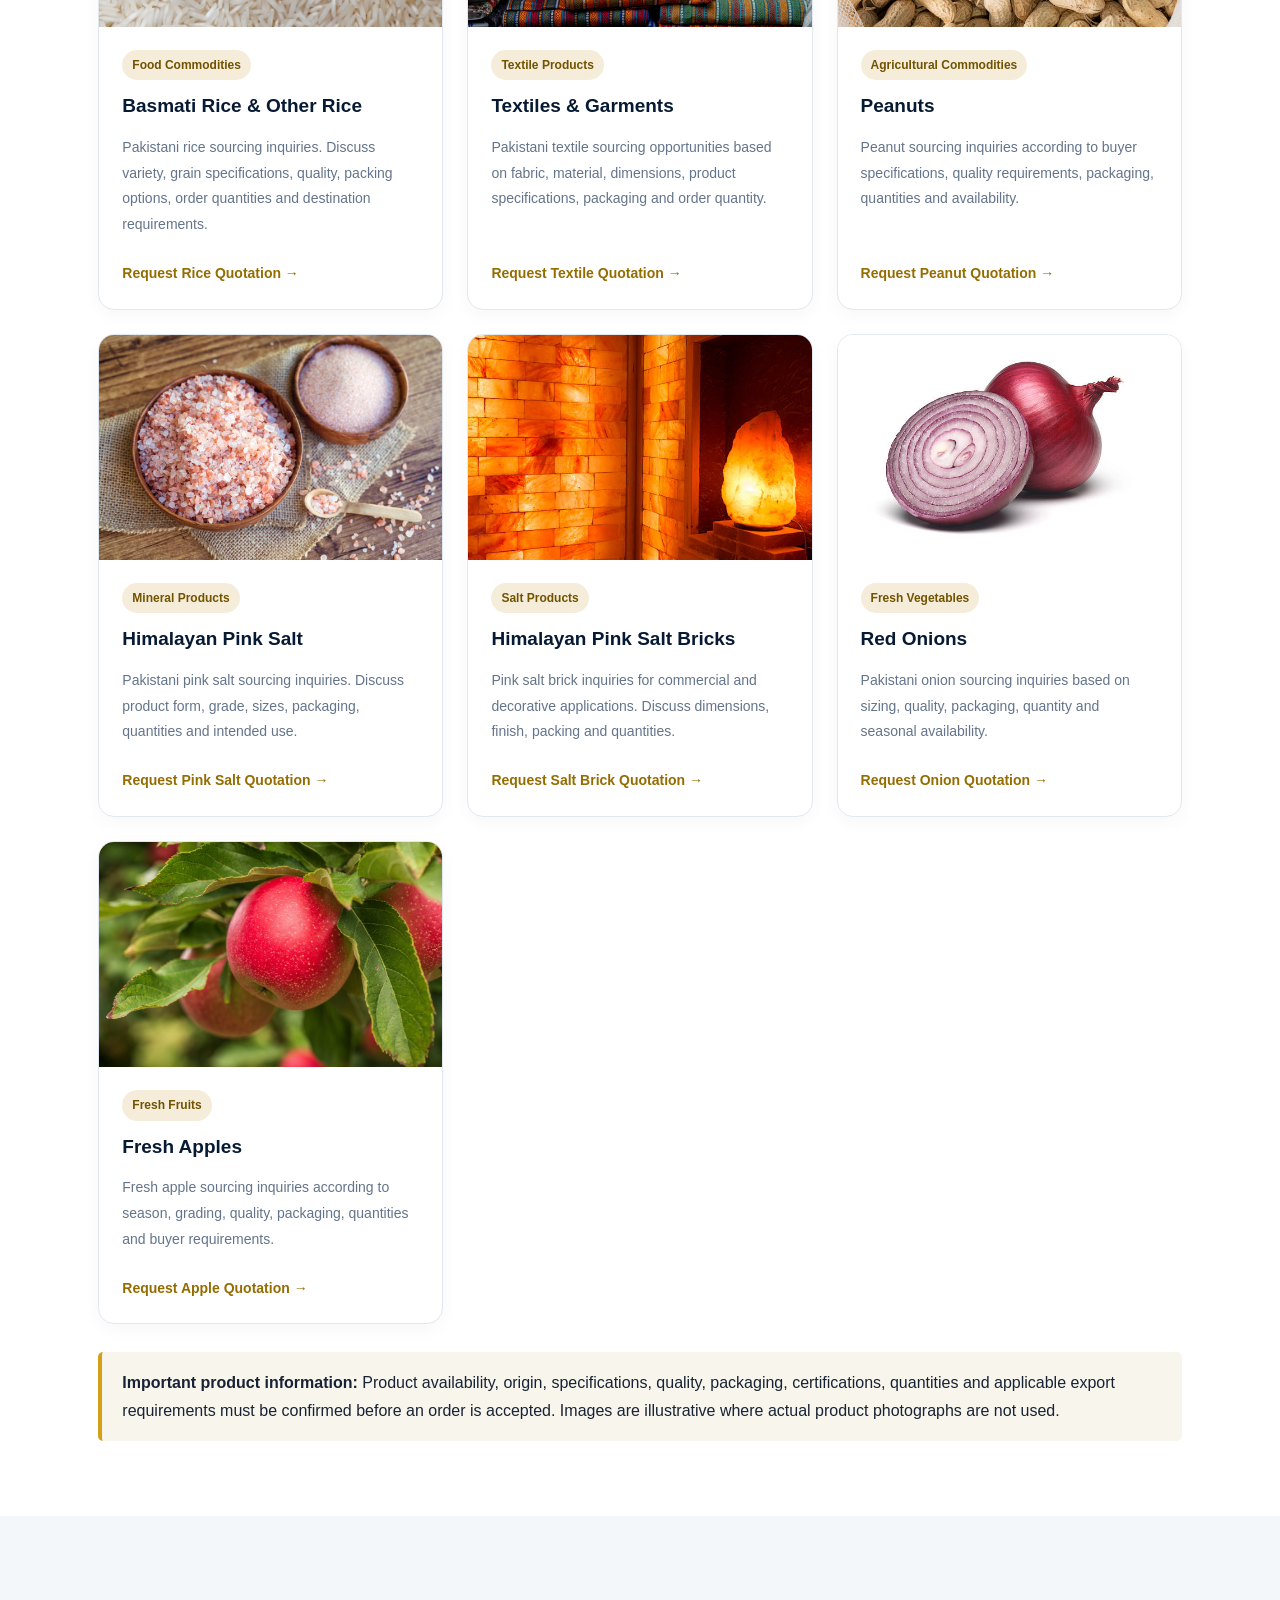
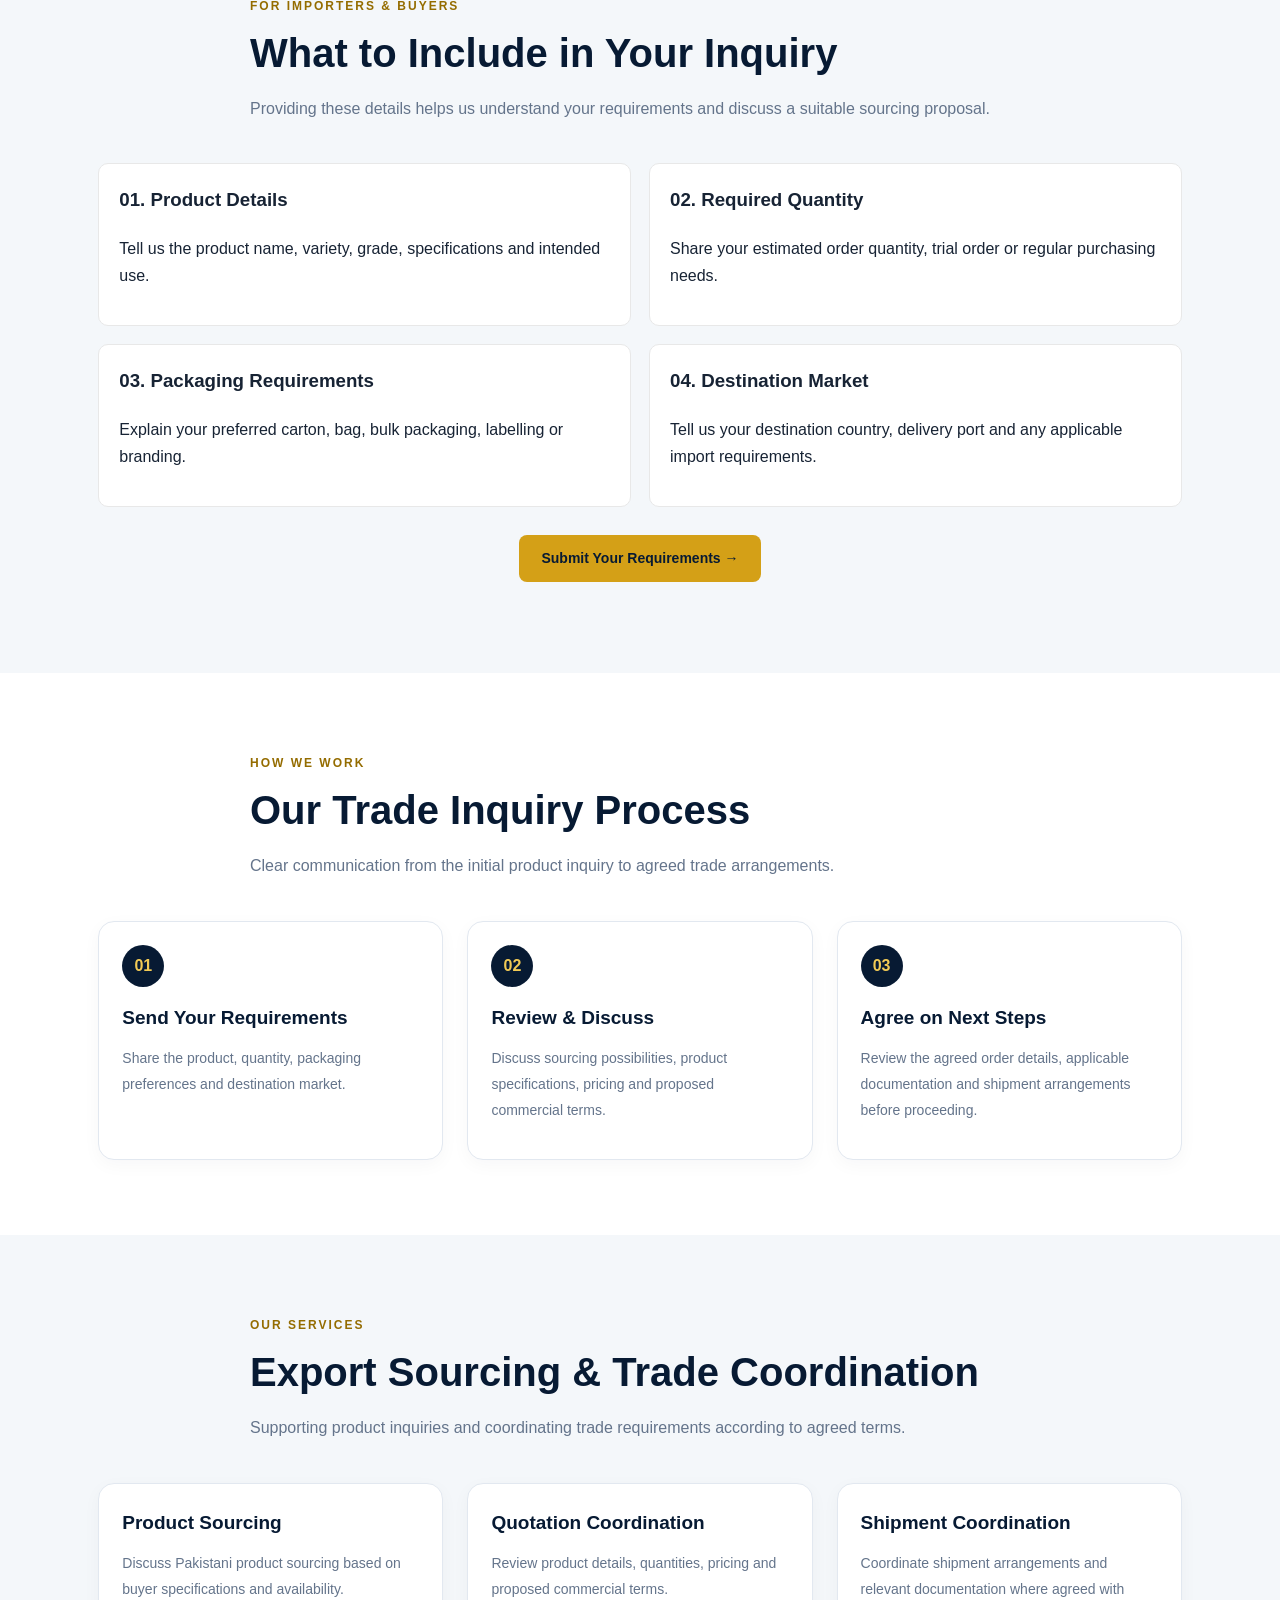
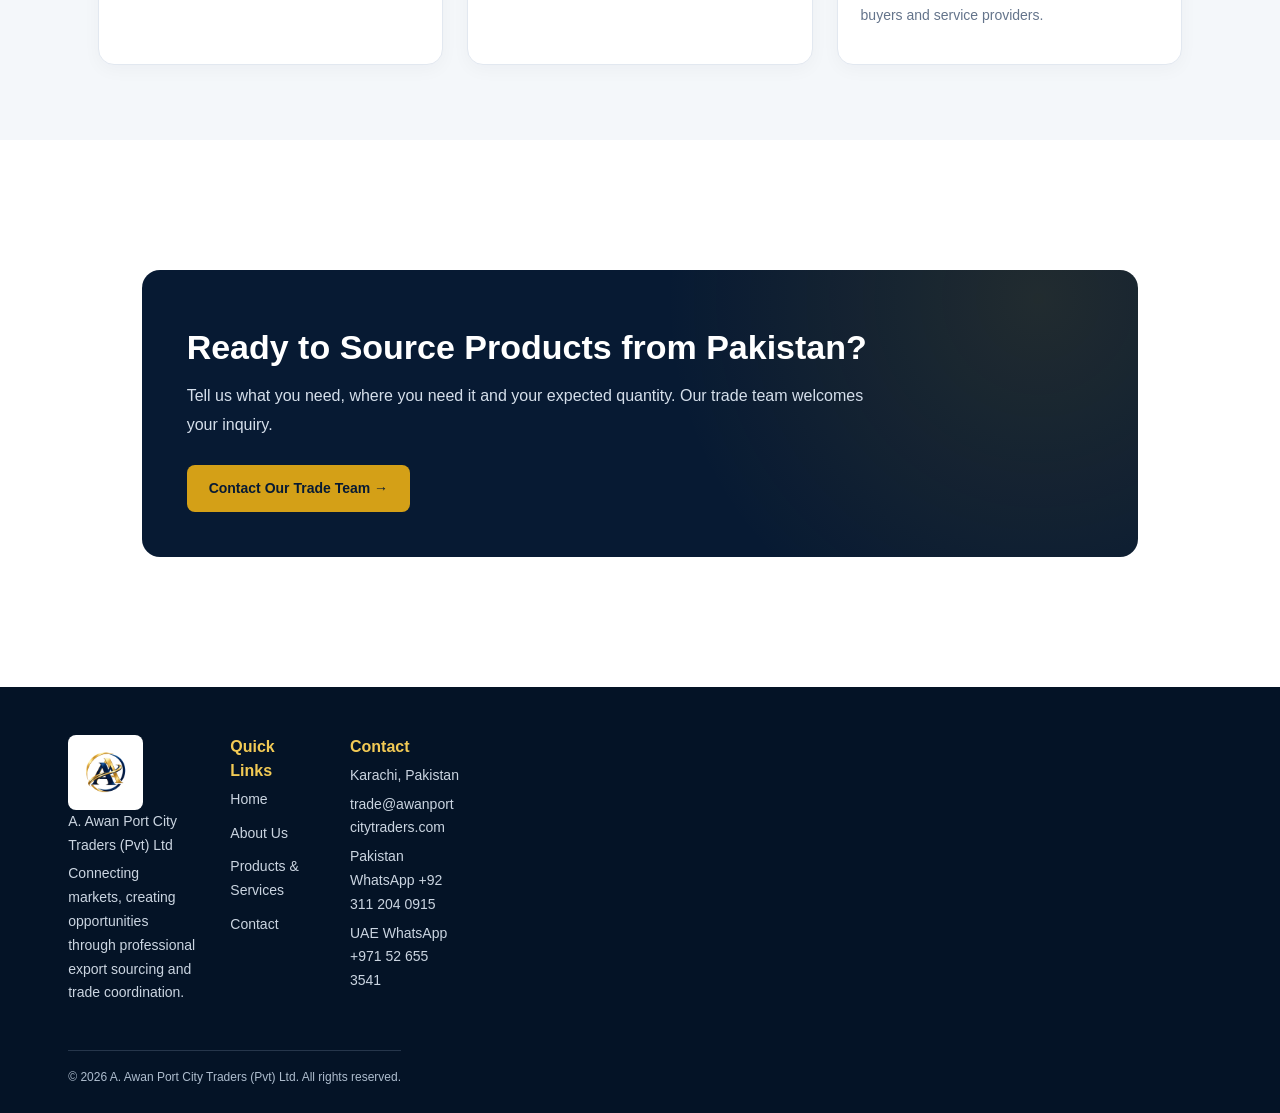
<file: products.html>
<!DOCTYPE html>
<html lang="en">
<head>
  <meta charset="UTF-8">
  <meta name="viewport" content="width=device-width, initial-scale=1">

  <title>Pakistan Export Products & Sourcing | A. Awan Port City Traders</title>

  <meta name="description" content="Explore Pakistani green chillies, mangoes, kinnow, basmati rice, textiles, peanuts, Himalayan pink salt, onions and apples. Contact A. Awan Port City Traders for export sourcing inquiries.">

  <meta name="keywords" content="Pakistan export products, Pakistani exporters, green chillies export, mango export Pakistan, kinnow export, basmati rice suppliers, Himalayan pink salt, pink salt bricks, Pakistani textiles, fresh produce exporters">

  <meta name="theme-color" content="#071a33">
  <meta name="robots" content="index, follow">

  <link rel="canonical" href="https://www.awanportcitytraders.com/products.html">
  <link rel="icon" href="/favicon.png">
  <link rel="stylesheet" href="/styles.css">

  <meta property="og:type" content="website">
  <meta property="og:title" content="Products & Services | A. Awan Port City Traders">
  <meta property="og:description" content="Explore Pakistani products and discuss international export sourcing requirements with our trade team.">
  <meta property="og:url" content="https://www.awanportcitytraders.com/products.html">
  <meta property="og:image" content="https://www.awanportcitytraders.com/images/fresh-green-chillies.jpg">

  <style>
    .product-intro {
      max-width: 850px;
      margin: 0 auto;
      text-align: center;
    }

    .product-card {
      display: flex;
      flex-direction: column;
      height: 100%;
    }

    .product-card .card-image {
      width: 100%;
      height: 225px;
      object-fit: cover;
    }

    .product-card .card-body {
      display: flex;
      flex-direction: column;
      flex: 1;
    }

    .product-card .card-body p {
      flex: 1;
    }

    .product-tag {
      display: inline-block;
      align-self: flex-start;
      margin-bottom: 10px;
      padding: 5px 10px;
      border-radius: 20px;
      background: #f5edda;
      color: #715300;
      font-size: 12px;
      font-weight: 700;
    }

    .product-card .text-link {
      display: inline-block;
      margin-top: 12px;
      font-weight: 700;
    }

    .buyer-requirements {
      display: grid;
      grid-template-columns: repeat(2, minmax(0, 1fr));
      gap: 18px;
      margin-top: 25px;
    }

    .buyer-requirement {
      padding: 20px;
      border-radius: 10px;
      background: #fff;
      border: 1px solid #e8e8e8;
    }

    .buyer-requirement h3 {
      margin-top: 0;
    }

    .trade-step {
      height: 100%;
    }

    .trade-step-number {
      display: inline-flex;
      align-items: center;
      justify-content: center;
      width: 42px;
      height: 42px;
      margin-bottom: 15px;
      border-radius: 50%;
      background: #071a33;
      color: #f2ca55;
      font-weight: 800;
    }

    .product-note {
      padding: 17px 20px;
      border-left: 4px solid #d4a017;
      background: #f8f5ed;
      border-radius: 5px;
      line-height: 1.7;
    }

    @media (max-width: 650px) {
      .buyer-requirements {
        grid-template-columns: 1fr;
      }

      .product-card .card-image {
        height: 210px;
      }
    }
  </style>

  <script type="application/ld+json">
  {
    "@context": "https://schema.org",
    "@type": "CollectionPage",
    "name": "Products & Services",
    "url": "https://www.awanportcitytraders.com/products.html",
    "description": "Pakistani product categories and export sourcing services offered by A. Awan Port City Traders (Pvt) Ltd.",
    "isPartOf": {
      "@type": "WebSite",
      "name": "A. Awan Port City Traders",
      "url": "https://www.awanportcitytraders.com/"
    }
  }
  </script>
</head>

<body>

  <!-- TOP BAR -->
  <div class="topbar">
    <div class="container">
      <span>Karachi, Pakistan · International Trade</span>
      <span>
        <a href="mailto:trade@awanportcitytraders.com">
          trade@awanportcitytraders.com
        </a>
      </span>
    </div>
  </div>

  <!-- HEADER / NAVIGATION -->
  <header class="site-header">
    <nav class="container nav" aria-label="Main navigation">

      <a class="brand" href="/index.html">
        <img src="/logo.png" alt="A. Awan Port City Traders logo">

        <span class="brand-text">
          A. AWAN PORT CITY TRADERS
          <small>CONNECTING MARKETS, CREATING OPPORTUNITIES</small>
        </span>
      </a>

      <button
        class="menu-toggle"
        type="button"
        aria-label="Open navigation"
        aria-expanded="false"
        aria-controls="main-menu">
        ☰ Menu
      </button>

      <div class="nav-links" id="main-menu">
        <a href="/index.html">Home</a>
        <a href="/about.html">About Us</a>
        <a class="active" href="/products.html" aria-current="page">Products &amp; Services</a>
        <a href="/contact.html">Contact</a>
        <a class="btn btn-gold" href="/contact.html#inquiry">
          Trade Inquiry
        </a>
      </div>

    </nav>
  </header>

  <main>

    <!-- PAGE HERO -->
    <section class="page-hero">
      <div class="container">
        <span class="eyebrow">PAKISTAN · PRODUCT SOURCING · INTERNATIONAL TRADE</span>

        <h1>Pakistani Products for International Buyers</h1>

        <p>
          Explore our product categories and connect with our trade
          team to discuss sourcing, specifications, packaging,
          quantities and destination market requirements.
        </p>

        <div style="margin-top:24px">
          <a class="btn btn-gold" href="/contact.html#inquiry">
            Send Your Product Inquiry →
          </a>
        </div>
      </div>
    </section>

    <!-- PRODUCTS -->
    <section class="section">
      <div class="container">

        <div class="section-heading product-intro">
          <span class="eyebrow" style="color:#946c00">Our Product Portfolio</span>
          <h2>Explore Our Export Product Categories</h2>

          <p>
            We welcome inquiries from importers, wholesalers,
            distributors and commercial buyers seeking Pakistani
            products. Product details and availability are discussed
            according to each buyer's requirements.
          </p>
        </div>

        <div class="grid-3">

          <!-- GREEN CHILLIES -->
          <article class="card product-card">
            <img class="card-image"
                 src="/images/fresh-green-chillies.jpg"
                 alt="Fresh Pakistani green chillies"
                 loading="lazy">

            <div class="card-body">
              <span class="product-tag">Fresh Vegetables</span>
              <h3>Fresh Green Chillies</h3>

              <p>
                Pakistani green chillies for international
                sourcing inquiries. Discuss variety, size,
                quality, packaging, quantity and seasonal
                availability.
              </p>

              <a class="text-link"
                 href="/contact.html?product=Green%20Chillies#inquiry">
                Request Green Chilli Quotation →
              </a>
            </div>
          </article>

          <!-- MANGOES -->
          <article class="card product-card">
            <img class="card-image"
                 src="/images/pakistani-mangoes.jpg"
                 alt="Pakistani mangoes"
                 loading="lazy">

            <div class="card-body">
              <span class="product-tag">Fresh Fruits</span>
              <h3>Pakistani Mangoes</h3>

              <p>
                Seasonal Pakistani mango sourcing inquiries.
                Discuss varieties, grading, carton sizes,
                packaging, quantities and destination
                requirements.
              </p>

              <a class="text-link"
                 href="/contact.html?product=Mangoes#inquiry">
                Request Mango Quotation →
              </a>
            </div>
          </article>

          <!-- KINNOW -->
          <article class="card product-card">
            <img class="card-image"
                 src="/images/kinnow-oranges.jpg"
                 alt="Fresh Pakistani kinnow oranges"
                 loading="lazy">

            <div class="card-body">
              <span class="product-tag">Citrus Fruits</span>
              <h3>Kinnow &amp; Citrus Fruits</h3>

              <p>
                Pakistani kinnow and selected citrus fruits
                for seasonal sourcing inquiries, based on
                grading, packaging, quantities and destination.
              </p>

              <a class="text-link"
                 href="/contact.html?product=Kinnow#inquiry">
                Request Kinnow Quotation →
              </a>
            </div>
          </article>

          <!-- RICE -->
          <article class="card product-card">
            <img class="card-image"
                 src="/images/basmati-rice.jpg"
                 alt="Pakistani basmati rice"
                 loading="lazy">

            <div class="card-body">
              <span class="product-tag">Food Commodities</span>
              <h3>Basmati Rice &amp; Other Rice</h3>

              <p>
                Pakistani rice sourcing inquiries. Discuss
                variety, grain specifications, quality,
                packing options, order quantities and
                destination requirements.
              </p>

              <a class="text-link"
                 href="/contact.html?product=Rice#inquiry">
                Request Rice Quotation →
              </a>
            </div>
          </article>

          <!-- TEXTILES -->
          <article class="card product-card">
            <img class="card-image"
                 src="/images/pakistani-textiles.jpg"
                 alt="Pakistani textile and fabric products"
                 loading="lazy">

            <div class="card-body">
              <span class="product-tag">Textile Products</span>
              <h3>Textiles &amp; Garments</h3>

              <p>
                Pakistani textile sourcing opportunities
                based on fabric, material, dimensions,
                product specifications, packaging and
                order quantity.
              </p>

              <a class="text-link"
                 href="/contact.html?product=Textiles#inquiry">
                Request Textile Quotation →
              </a>
            </div>
          </article>

          <!-- PEANUTS -->
          <article class="card product-card">
            <img class="card-image"
                 src="/images/peanuts.jpg"
                 alt="Peanuts for export sourcing"
                 loading="lazy">

            <div class="card-body">
              <span class="product-tag">Agricultural Commodities</span>
              <h3>Peanuts</h3>

              <p>
                Peanut sourcing inquiries according to
                buyer specifications, quality requirements,
                packaging, quantities and availability.
              </p>

              <a class="text-link"
                 href="/contact.html?product=Peanuts#inquiry">
                Request Peanut Quotation →
              </a>
            </div>
          </article>

          <!-- PINK SALT -->
          <article class="card product-card">
            <img class="card-image"
                 src="/images/pink-salt.jpg"
                 alt="Pakistani Himalayan pink salt"
                 loading="lazy">

            <div class="card-body">
              <span class="product-tag">Mineral Products</span>
              <h3>Himalayan Pink Salt</h3>

              <p>
                Pakistani pink salt sourcing inquiries.
                Discuss product form, grade, sizes,
                packaging, quantities and intended use.
              </p>

              <a class="text-link"
                 href="/contact.html?product=Pink%20Salt#inquiry">
                Request Pink Salt Quotation →
              </a>
            </div>
          </article>

          <!-- SALT BRICKS -->
          <article class="card product-card">
            <img class="card-image"
                 src="/images/salt-bricks.jpg"
                 alt="Himalayan pink salt bricks"
                 loading="lazy">

            <div class="card-body">
              <span class="product-tag">Salt Products</span>
              <h3>Himalayan Pink Salt Bricks</h3>

              <p>
                Pink salt brick inquiries for commercial
                and decorative applications. Discuss
                dimensions, finish, packing and quantities.
              </p>

              <a class="text-link"
                 href="/contact.html?product=Salt%20Bricks#inquiry">
                Request Salt Brick Quotation →
              </a>
            </div>
          </article>

          <!-- ONIONS -->
          <article class="card product-card">
            <img class="card-image"
                 src="/images/red-onions.jpg"
                 alt="Pakistani red onions"
                 loading="lazy">

            <div class="card-body">
              <span class="product-tag">Fresh Vegetables</span>
              <h3>Red Onions</h3>

              <p>
                Pakistani onion sourcing inquiries based
                on sizing, quality, packaging, quantity
                and seasonal availability.
              </p>

              <a class="text-link"
                 href="/contact.html?product=Red%20Onions#inquiry">
                Request Onion Quotation →
              </a>
            </div>
          </article>

          <!-- APPLES -->
          <article class="card product-card">
            <img class="card-image"
                 src="/images/fresh-apples.jpg"
                 alt="Fresh apples for export sourcing"
                 loading="lazy">

            <div class="card-body">
              <span class="product-tag">Fresh Fruits</span>
              <h3>Fresh Apples</h3>

              <p>
                Fresh apple sourcing inquiries according
                to season, grading, quality, packaging,
                quantities and buyer requirements.
              </p>

              <a class="text-link"
                 href="/contact.html?product=Apples#inquiry">
                Request Apple Quotation →
              </a>
            </div>
          </article>

        </div>

        <div class="product-note" style="margin-top:28px">
          <strong>Important product information:</strong>
          Product availability, origin, specifications,
          quality, packaging, certifications, quantities
          and applicable export requirements must be
          confirmed before an order is accepted. Images
          are illustrative where actual product photographs
          are not used.
        </div>

      </div>
    </section>

    <!-- BUYER REQUIREMENTS -->
    <section class="section section-soft">
      <div class="container">

        <div class="section-heading">
          <span class="eyebrow" style="color:#946c00">For Importers &amp; Buyers</span>
          <h2>What to Include in Your Inquiry</h2>

          <p>
            Providing these details helps us understand
            your requirements and discuss a suitable
            sourcing proposal.
          </p>
        </div>

        <div class="buyer-requirements">

          <div class="buyer-requirement">
            <h3>01. Product Details</h3>
            <p>
              Tell us the product name, variety, grade,
              specifications and intended use.
            </p>
          </div>

          <div class="buyer-requirement">
            <h3>02. Required Quantity</h3>
            <p>
              Share your estimated order quantity,
              trial order or regular purchasing needs.
            </p>
          </div>

          <div class="buyer-requirement">
            <h3>03. Packaging Requirements</h3>
            <p>
              Explain your preferred carton, bag,
              bulk packaging, labelling or branding.
            </p>
          </div>

          <div class="buyer-requirement">
            <h3>04. Destination Market</h3>
            <p>
              Tell us your destination country, delivery
              port and any applicable import requirements.
            </p>
          </div>

        </div>

        <p style="text-align:center;margin-top:28px">
          <a class="btn btn-gold" href="/contact.html#inquiry">
            Submit Your Requirements →
          </a>
        </p>

      </div>
    </section>

    <!-- TRADE PROCESS -->
    <section class="section">
      <div class="container">

        <div class="section-heading">
          <span class="eyebrow" style="color:#946c00">How We Work</span>
          <h2>Our Trade Inquiry Process</h2>

          <p>
            Clear communication from the initial
            product inquiry to agreed trade arrangements.
          </p>
        </div>

        <div class="grid-3">

          <article class="card trade-step">
            <div class="card-body">
              <span class="trade-step-number">01</span>
              <h3>Send Your Requirements</h3>
              <p>
                Share the product, quantity, packaging
                preferences and destination market.
              </p>
            </div>
          </article>

          <article class="card trade-step">
            <div class="card-body">
              <span class="trade-step-number">02</span>
              <h3>Review &amp; Discuss</h3>
              <p>
                Discuss sourcing possibilities, product
                specifications, pricing and proposed
                commercial terms.
              </p>
            </div>
          </article>

          <article class="card trade-step">
            <div class="card-body">
              <span class="trade-step-number">03</span>
              <h3>Agree on Next Steps</h3>
              <p>
                Review the agreed order details,
                applicable documentation and shipment
                arrangements before proceeding.
              </p>
            </div>
          </article>

        </div>

      </div>
    </section>

    <!-- SERVICES -->
    <section class="section section-soft">
      <div class="container">

        <div class="section-heading">
          <span class="eyebrow" style="color:#946c00">Our Services</span>
          <h2>Export Sourcing &amp; Trade Coordination</h2>
          <p>
            Supporting product inquiries and coordinating
            trade requirements according to agreed terms.
          </p>
        </div>

        <div class="grid-3">

          <article class="card">
            <div class="card-body">
              <h3>Product Sourcing</h3>
              <p>
                Discuss Pakistani product sourcing based
                on buyer specifications and availability.
              </p>
            </div>
          </article>

          <article class="card">
            <div class="card-body">
              <h3>Quotation Coordination</h3>
              <p>
                Review product details, quantities,
                pricing and proposed commercial terms.
              </p>
            </div>
          </article>

          <article class="card">
            <div class="card-body">
              <h3>Shipment Coordination</h3>
              <p>
                Coordinate shipment arrangements and
                relevant documentation where agreed
                with buyers and service providers.
              </p>
            </div>
          </article>

        </div>

      </div>
    </section>

    <!-- FINAL CTA -->
    <section class="section">
      <div class="container">

        <div class="cta">
          <div>
            <h2>Ready to Source Products from Pakistan?</h2>
            <p>
              Tell us what you need, where you need it
              and your expected quantity. Our trade team
              welcomes your inquiry.
            </p>
          </div>

          <a class="btn btn-gold" href="/contact.html#inquiry">
            Contact Our Trade Team →
          </a>
        </div>

      </div>
    </section>

  </main>

  <!-- FOOTER -->
  <footer class="site-footer">
    <div class="container">

      <div class="footer-grid">

        <div>
          <img
            src="/logo.png"
            alt="A. Awan Port City Traders logo"
            style="width:75px;height:75px;object-fit:contain;background:white;border-radius:8px;padding:4px">

          <p>A. Awan Port City Traders (Pvt) Ltd</p>

          <p>
            Connecting markets, creating opportunities
            through professional export sourcing
            and trade coordination.
          </p>
        </div>

        <div>
          <h3>Quick Links</h3>
          <div class="footer-links">
            <a href="/index.html">Home</a>
            <a href="/about.html">About Us</a>
            <a href="/products.html">Products &amp; Services</a>
            <a href="/contact.html">Contact</a>
          </div>
        </div>

        <div>
          <h3>Contact</h3>
          <p>Karachi, Pakistan</p>

          <p>
            <a href="mailto:trade@awanportcitytraders.com">
              trade@awanportcitytraders.com
            </a>
          </p>

          <p>
            <a href="https://wa.me/923112040915"
               target="_blank"
               rel="noopener noreferrer">
              Pakistan WhatsApp +92 311 204 0915
            </a>
          </p>

          <p>
            <a href="https://wa.me/971526553541"
               target="_blank"
               rel="noopener noreferrer">
              UAE WhatsApp +971 52 655 3541
            </a>
          </p>
        </div>

      </div>

      <div class="footer-bottom">
        © 2026 A. Awan Port City Traders (Pvt) Ltd.
        All rights reserved.
      </div>

    </div>
  </footer>

  <!-- FLOATING WHATSAPP -->
  <a
    class="whatsapp-float"
    href="https://wa.me/971526553541"
    target="_blank"
    rel="noopener noreferrer"
    aria-label="Contact our team on WhatsApp">
    WhatsApp 🇦🇪 ↗
  </a>

  <!-- EXISTING NAVIGATION SCRIPT -->
  <script src="/script.js"></script>

</body>
</html>
</file>
<file: styles.css>
/* =========================================================
   A. AWAN PORT CITY TRADERS (PVT) LTD
   PREMIUM INTERNATIONAL EXPORT WEBSITE
   NAVY BLUE | GOLD | WHITE
========================================================= */

/* 1. DESIGN SYSTEM */
:root {
  --navy: #071a33;
  --navy2: #12395f;
  --navy3: #1b456d;
  --gold: #d4a017;
  --gold-light: #f2ca55;
  --ink: #172334;
  --muted: #64748b;
  --soft: #f4f7fa;
  --white: #ffffff;
  --line: #e2e8f0;

  --radius: 16px;
  --radius-small: 8px;

  --shadow: 0 12px 35px rgba(7, 26, 51, 0.09);
  --shadow-hover: 0 18px 40px rgba(7, 26, 51, 0.14);

  --container: 1160px;
}

/* 2. RESET */
*,
*::before,
*::after {
  box-sizing: border-box;
}

html {
  scroll-behavior: smooth;
  scroll-padding-top: 110px;
}

body {
  margin: 0;
  font-family: Arial, Helvetica, sans-serif;
  color: var(--ink);
  line-height: 1.7;
  background: var(--white);
  -webkit-font-smoothing: antialiased;
}

img {
  display: block;
  max-width: 100%;
}

a {
  color: inherit;
  text-decoration: none;
}

button,
input,
select,
textarea {
  font: inherit;
}

button,
a {
  -webkit-tap-highlight-color: transparent;
}

p {
  overflow-wrap: break-word;
}

.container {
  width: min(var(--container), 92%);
  margin: 0 auto;
}

/* 3. TOP BAR */
.topbar {
  background: var(--navy);
  color: var(--white);
  font-size: 12px;
  font-weight: 600;
  padding: 9px 4%;
  text-align: center;
  letter-spacing: 0.3px;
}

.topbar a {
  color: var(--gold-light);
}

.topbar a:hover {
  color: var(--white);
}

/* 4. HEADER */
.site-header {
  position: sticky;
  top: 0;
  z-index: 100;
  width: 100%;
  background: var(--white);
  border-bottom: 1px solid var(--line);
  box-shadow: 0 4px 18px rgba(7, 26, 51, 0.05);
}

body > header:not(.site-header) {
  position: sticky;
  top: 0;
  z-index: 100;
  width: 100%;
  display: flex;
  align-items: center;
  justify-content: space-between;
  flex-wrap: wrap;
  gap: 15px;
  padding: 12px 4%;
  background: var(--white);
  border-bottom: 1px solid var(--line);
  box-shadow: 0 4px 18px rgba(7, 26, 51, 0.05);
}

.nav {
  min-height: 82px;
  display: flex;
  align-items: center;
  justify-content: space-between;
  gap: 22px;
}

/* BRAND */
.brand {
  display: flex;
  align-items: center;
  gap: 12px;
  min-width: 0;
  flex-shrink: 0;
  color: var(--navy);
}

.brand img {
  width: 60px;
  height: 60px;
  object-fit: contain;
  flex-shrink: 0;
}

.brand-text,
.brand > span {
  color: var(--navy);
  font-size: 14px;
  font-weight: 800;
  line-height: 1.4;
}

.brand-text small,
.brand > span small {
  display: block;
  color: var(--muted);
  font-size: 10px;
  font-weight: 600;
  letter-spacing: 0.7px;
  margin-top: 4px;
}

.brand:hover {
  opacity: 0.9;
}

/* 5. NAVIGATION */
.nav-links,
body > header:not(.site-header) nav {
  display: flex;
  align-items: center;
  justify-content: center;
  flex-wrap: wrap;
  gap: 8px;
}

.nav-links a,
body > header:not(.site-header) nav a {
  display: inline-flex;
  align-items: center;
  justify-content: center;
  padding: 11px 13px;
  border: 1px solid var(--line);
  border-radius: 7px;
  background: var(--white);
  color: var(--navy);
  font-size: 13px;
  font-weight: 700;
  white-space: nowrap;
  transition: 0.2s ease;
}

.nav-links a:hover,
body > header:not(.site-header) nav a:hover {
  background: var(--navy2);
  color: var(--white);
  border-color: var(--navy2);
}

.nav-links a.active,
body > header:not(.site-header) nav a.active {
  background: var(--navy2);
  color: var(--white);
  border-color: var(--navy2);
}

.nav-links a.nav-cta,
body > header:not(.site-header) nav a.nav-cta {
  background: var(--gold);
  color: var(--navy);
  border-color: var(--gold);
  font-weight: 800;
  padding: 12px 16px;
}

.nav-links a.nav-cta:hover,
body > header:not(.site-header) nav a.nav-cta:hover {
  background: var(--gold-light);
  border-color: var(--gold-light);
  color: var(--navy);
}

/* 6. MOBILE MENU */
.menu-toggle {
  display: none;
  align-items: center;
  justify-content: center;
  min-width: 44px;
  min-height: 42px;
  padding: 8px 12px;
  border: 1px solid var(--line);
  border-radius: 8px;
  background: var(--navy);
  color: var(--white);
  font-size: 21px;
  cursor: pointer;
}

.menu-toggle:hover {
  background: var(--navy2);
}

/* 7. BUTTONS */
.btn,
.button {
  display: inline-flex;
  align-items: center;
  justify-content: center;
  gap: 8px;
  padding: 12px 21px;
  border: 1px solid transparent;
  border-radius: 8px;
  font-size: 14px;
  font-weight: 700;
  line-height: 1.5;
  text-align: center;
  cursor: pointer;
  transition: 0.2s ease;
}

.btn-gold,
.button.gold {
  background: var(--gold);
  color: var(--navy);
}

.btn-gold:hover,
.button.gold:hover {
  background: var(--gold-light);
  color: var(--navy);
  transform: translateY(-2px);
}

.btn-outline {
  border-color: rgba(255, 255, 255, 0.65);
  color: var(--white);
}

.btn-outline:hover {
  background: rgba(255, 255, 255, 0.1);
}

/* 8. HOMEPAGE HERO */
.hero {
  position: relative;
  color: var(--white);
  background:
    linear-gradient(
      90deg,
      rgba(7, 26, 51, 0.96),
      rgba(7, 26, 51, 0.72)
    ),
    url("https://images.unsplash.com/photo-1494412519320-aa613dfb7738?auto=format&fit=crop&w=1800&q=85")
    center / cover no-repeat;

  padding: 110px 4%;
}

.hero-content {
  max-width: 760px;
}

.eyebrow {
  display: inline-block;
  color: var(--gold-light);
  text-transform: uppercase;
  letter-spacing: 2px;
  font-size: 12px;
  font-weight: 800;
}

.eyebrow.dark {
  color: #987000;
}

.hero h1 {
  font-size: clamp(36px, 5.5vw, 64px);
  line-height: 1.12;
  margin: 18px 0;
  letter-spacing: -1.2px;
}

.hero h1 span {
  color: var(--gold-light);
}

.hero p {
  max-width: 650px;
  color: #e1e8f0;
  font-size: 17px;
  line-height: 1.85;
}

.hero-actions {
  display: flex;
  align-items: center;
  flex-wrap: wrap;
  gap: 12px;
  margin-top: 28px;
}

/* 9. INNER PAGE HERO */
.page-hero {
  position: relative;
  overflow: hidden;
  background:
    radial-gradient(
      circle at 85% 20%,
      rgba(212, 160, 23, 0.14),
      transparent 35%
    ),
    linear-gradient(135deg, var(--navy), var(--navy2));

  color: var(--white);
  padding: 85px 5%;
}

.page-hero h1 {
  max-width: 850px;
  font-size: clamp(34px, 5vw, 55px);
  line-height: 1.18;
  letter-spacing: -1px;
  margin: 15px 0 20px;
}

.page-hero p {
  max-width: 720px;
  color: #d6e0ec;
  font-size: 16px;
  line-height: 1.85;
  margin-bottom: 25px;
}

.page-hero .button {
  margin-top: 10px;
}

/* 10. SECTIONS */
.section {
  padding: 75px 4%;
}

.section-soft,
.section.soft {
  background: var(--soft);
}

.section-heading,
.section-title {
  max-width: 780px;
  margin: 0 auto 40px;
}

.section-title {
  text-align: center;
}

.section-heading h2,
.section-title h2 {
  color: var(--navy);
  font-size: clamp(27px, 3.5vw, 40px);
  line-height: 1.25;
  margin: 10px 0 15px;
}

.section-heading p,
.section-title p {
  color: var(--muted);
  line-height: 1.85;
}

.gold-line {
  width: 55px;
  height: 4px;
  background: var(--gold);
  border-radius: 5px;
  margin: 14px 0;
}

/* 11. GRID SYSTEM */
.grid-2,
.grid-3,
.grid-4 {
  display: grid;
  gap: 24px;
}

.grid-2 {
  grid-template-columns: repeat(2, minmax(0, 1fr));
}

.grid-3 {
  grid-template-columns: repeat(3, minmax(0, 1fr));
}

.grid-4 {
  grid-template-columns: repeat(4, minmax(0, 1fr));
}

/* 12. CARDS */
.card,
.service {
  min-width: 0;
  background: var(--white);
  border: 1px solid var(--line);
  border-radius: var(--radius);
  overflow: hidden;
  box-shadow: 0 5px 18px rgba(7, 26, 51, 0.035);
  transition: transform 0.25s ease, box-shadow 0.25s ease;
}

.card:hover,
.service:hover {
  transform: translateY(-4px);
  box-shadow: var(--shadow);
}

.card-body {
  padding: 23px;
}

.card h3,
.service h3 {
  color: var(--navy);
  margin: 0 0 12px;
  font-size: 19px;
}

.card p,
.service p {
  color: var(--muted);
  margin: 0 0 12px;
  font-size: 14px;
  line-height: 1.85;
}

.card-image {
  width: 100%;
  height: 210px;
  object-fit: cover;
  object-position: center;
}

.text-link {
  color: #946c00;
  font-weight: 800;
  font-size: 14px;
}

.text-link:hover {
  text-decoration: underline;
}

/* 13. ABOUT PAGE */
.split {
  display: grid;
  grid-template-columns: repeat(2, minmax(0, 1fr));
  align-items: center;
  gap: 45px;
}

.split > * {
  min-width: 0;
}

.split h2 {
  color: var(--navy);
  font-size: clamp(27px, 3vw, 38px);
  line-height: 1.3;
  margin: 12px 0 20px;
}

.split p {
  color: var(--muted);
  line-height: 1.9;
}

.feature-img {
  width: 100%;
  max-height: 460px;
  object-fit: cover;
  border-radius: var(--radius);
  box-shadow: var(--shadow);
}

.checks,
.feature-list {
  list-style: none;
  padding: 0;
  margin: 22px 0;
}

.checks li,
.feature-list li {
  position: relative;
  padding-left: 28px;
  margin: 13px 0;
  color: var(--ink);
}

.checks li::before,
.feature-list li::before {
  content: "✓";
  position: absolute;
  left: 0;
  color: #987000;
  font-weight: 900;
}

/* 14. SERVICES */
.services {
  display: grid;
  grid-template-columns: repeat(3, minmax(0, 1fr));
  gap: 24px;
}

.service {
  padding: 30px;
  border-top: 3px solid var(--gold);
}

.service p {
  margin-bottom: 0;
}

/* 15. STATISTICS */
.stat-strip {
  background: var(--navy2);
  color: var(--white);
  padding: 30px 4%;
}

.stat-grid {
  display: grid;
  grid-template-columns: repeat(3, minmax(0, 1fr));
  gap: 20px;
  text-align: center;
}

.stat-grid strong {
  display: block;
  color: var(--gold-light);
  font-size: 23px;
}

.stat-grid span {
  font-size: 13px;
  color: #dbe4ef;
}

/* 16. CALL TO ACTION */
.cta {
  margin: 55px 4%;
  padding: 45px;
  background:
    radial-gradient(
      circle at 90% 10%,
      rgba(212, 160, 23, 0.13),
      transparent 40%
    ),
    var(--navy);

  color: var(--white);
  border-radius: 18px;
  display: flex;
  justify-content: space-between;
  align-items: center;
  flex-wrap: wrap;
  gap: 25px;
}

.cta h2 {
  margin: 10px 0;
  font-size: clamp(24px, 3vw, 34px);
  line-height: 1.35;
}

.cta p {
  max-width: 680px;
  margin: 0;
  color: #d5dfeb;
  line-height: 1.85;
}

/* 17. CONTACT FORM */
.form-card {
  min-width: 0;
  background: var(--white);
  border: 1px solid var(--line);
  border-radius: var(--radius);
  padding: 28px;
  box-shadow: var(--shadow);
}

.form-grid {
  display: grid;
  grid-template-columns: repeat(2, minmax(0, 1fr));
  gap: 18px;
}

.field {
  display: flex;
  flex-direction: column;
  gap: 7px;
  min-width: 0;
}

.field-full {
  grid-column: 1 / -1;
}

.field label {
  color: var(--navy);
  font-weight: 700;
  font-size: 13px;
}

.field input,
.field select,
.field textarea {
  width: 100%;
  min-width: 0;
  border: 1px solid #cbd5e1;
  border-radius: 8px;
  padding: 13px;
  background: var(--white);
  color: var(--ink);
  transition: border-color 0.2s ease, box-shadow 0.2s ease;
}

.field textarea {
  min-height: 130px;
  resize: vertical;
}

.field input:focus,
.field select:focus,
.field textarea:focus {
  outline: none;
  border-color: var(--gold);
  box-shadow: 0 0 0 3px rgba(212, 160, 23, 0.13);
}

/* 18. CONTACT INFORMATION */
.contact-item {
  padding: 20px 0;
  border-bottom: 1px solid var(--line);
}

.contact-item strong {
  display: block;
  color: var(--navy);
}

.contact-item a {
  color: #946c00;
  overflow-wrap: anywhere;
}

/* 19. LEADERSHIP */
.leadership-section {
  background: var(--soft);
  padding-top: 75px;
  padding-bottom: 75px;
}

.leadership-section .section-title {
  text-align: center;
  margin-bottom: 42px;
}

.leadership-grid {
  display: grid;
  grid-template-columns: repeat(2, minmax(0, 1fr));
  align-items: stretch;
  gap: 30px;
  max-width: 1100px;
  margin: 0 auto;
}

.leader-card {
  min-width: 0;
  background: var(--white);
  border: 1px solid var(--line);
  border-radius: 15px;
  overflow: hidden;
  box-shadow: 0 8px 24px rgba(7, 26, 51, 0.07);
  transition: transform 0.25s ease, box-shadow 0.25s ease;
}

.leader-card:hover {
  transform: translateY(-4px);
  box-shadow: var(--shadow-hover);
}

.leader-photo {
  width: 100%;
  height: 410px;
  margin: 0;
  padding: 0;
  display: flex;
  align-items: center;
  justify-content: center;
  overflow: hidden;
  background: #f8fafc;
}

.leader-photo img {
  display: block;
  width: 100%;
  height: 100%;
  margin: 0;
  padding: 0;
  border: none;
  border-radius: 0;
  object-fit: contain;
  object-position: center;
}

.leader-info {
  padding: 27px;
}

.leader-label {
  display: inline-block;
  padding: 7px 12px;
  border-radius: 5px;
  background: #fff4d1;
  color: #806000;
  font-size: 11px;
  font-weight: 700;
  letter-spacing: 0.7px;
  text-transform: uppercase;
}

.leader-info h3 {
  color: var(--navy);
  font-size: 24px;
  line-height: 1.4;
  margin: 16px 0 5px;
  overflow-wrap: anywhere;
}

.leader-role {
  color: #a87900;
  font-size: 15px;
  font-weight: 700;
  margin: 0 0 18px;
}

.leader-info p:not(.leader-role) {
  color: #526174;
  font-size: 14px;
  line-height: 1.85;
  margin: 0 0 16px;
}

.leader-link {
  display: inline-flex;
  align-items: center;
  justify-content: center;
  margin-top: 5px;
  padding: 12px 18px;
  background: var(--navy);
  color: var(--white);
  border: 1px solid var(--navy);
  border-radius: 6px;
  font-size: 14px;
  font-weight: 700;
  transition: 0.2s ease;
}

.leader-link:hover {
  background: var(--gold);
  color: var(--navy);
  border-color: var(--gold);
}

/* 20. FOOTER */
.site-footer,
body > footer {
  background: #041326;
  color: var(--white);
  padding: 48px 4% 25px;
}

.footer-grid {
  display: grid;
  grid-template-columns: 1.5fr 1fr 1.3fr;
  gap: 35px;
}

.site-footer p,
.site-footer a,
body > footer p,
body > footer a {
  color: #cbd5e1;
  font-size: 14px;
  overflow-wrap: anywhere;
}

.site-footer h3,
body > footer h3 {
  color: var(--gold-light);
  font-size: 16px;
  line-height: 1.5;
}

body > footer {
  display: grid;
  grid-template-columns: 1.5fr 1fr 1.4fr;
  align-items: start;
  gap: 35px;
}

body > footer > div {
  display: flex;
  flex-direction: column;
  align-items: flex-start;
  gap: 10px;
  min-width: 0;
}

body > footer h3,
body > footer p {
  margin-top: 0;
  margin-bottom: 5px;
}

body > footer strong {
  color: var(--gold-light);
  margin-bottom: 8px;
}

.footer-links {
  display: grid;
  align-content: start;
  gap: 10px;
}

.footer-links a:hover,
.site-footer a:hover,
body > footer a:hover {
  color: var(--gold-light);
}

.footer-bottom {
  border-top: 1px solid #26364b;
  margin-top: 30px;
  padding-top: 16px;
  font-size: 12px;
  color: #aebdce;
}

.copyright {
  background: #020d1b;
  color: #aebdce;
  text-align: center;
  font-size: 12px;
  padding: 16px 4%;
}

/* 21. WHATSAPP */
.whatsapp-float,
.whatsapp {
  position: fixed;
  right: 20px;
  bottom: 20px;
  z-index: 90;
  display: inline-flex;
  align-items: center;
  justify-content: center;
  background: #168b52;
  color: var(--white);
  padding: 13px 19px;
  border-radius: 30px;
  font-size: 14px;
  font-weight: 800;
  box-shadow: 0 6px 20px rgba(0, 0, 0, 0.2);
  transition: 0.2s ease;
}

.whatsapp-float:hover,
.whatsapp:hover {
  background: #116d40;
  color: var(--white);
  transform: translateY(-2px);
}

/* 22. INFORMATION NOTE */
.note {
  background: #fff8df;
  border-left: 4px solid var(--gold);
  padding: 15px 17px;
  font-size: 13px;
  color: #5d4a14;
  border-radius: 4px;
}

/* 23. TABLET */
@media (max-width: 1000px) {
  .brand img {
    width: 52px;
    height: 52px;
  }

  .nav-links {
    gap: 5px;
  }

  .nav-links a,
  body > header:not(.site-header) nav a {
    padding: 10px 9px;
    font-size: 12px;
  }

  .hero {
    padding: 85px 4%;
  }
}

/* 24. MOBILE NAVIGATION */
@media (max-width: 900px) {

  .menu-toggle {
    display: inline-flex;
  }

  .nav {
    position: relative;
    min-height: 76px;
    flex-wrap: wrap;
    padding-top: 10px;
    padding-bottom: 10px;
  }

  .nav-links,
  body > header:not(.site-header) nav {
    display: none;
    width: 100%;
    flex-direction: column;
    align-items: stretch;
    justify-content: flex-start;
    gap: 8px;
  }

  .nav-links.open,
  body > header:not(.site-header) nav.open {
    display: flex;
  }

  .nav-links a,
  body > header:not(.site-header) nav a {
    width: 100%;
    white-space: normal;
    padding: 13px 15px;
    justify-content: flex-start;
  }

  .nav-links a.nav-cta,
  body > header:not(.site-header) nav a.nav-cta {
    justify-content: center;
  }

  .grid-4 {
    grid-template-columns: repeat(2, minmax(0, 1fr));
  }

  .grid-3,
  .services {
    grid-template-columns: repeat(2, minmax(0, 1fr));
  }

  .split {
    gap: 28px;
  }
}

/* 25. SMALL MOBILE */
@media (max-width: 600px) {

  .topbar {
    font-size: 10px;
    line-height: 1.8;
  }

  .brand {
    gap: 8px;
  }

  .brand img {
    width: 46px;
    height: 46px;
  }

  .brand-text,
  .brand > span {
    font-size: 11px;
  }

  .brand-text small,
  .brand > span small {
    font-size: 8px;
    letter-spacing: 0.4px;
  }

  .hero {
    padding: 65px 4%;
  }

  .hero h1 {
    letter-spacing: -0.6px;
  }

  .hero p {
    font-size: 15px;
  }

  .section {
    padding: 48px 4%;
  }

  .page-hero {
    padding: 60px 5%;
  }

  .page-hero h1 {
    font-size: clamp(32px, 9vw, 43px);
  }

  .grid-2,
  .grid-3,
  .grid-4,
  .services,
  .footer-grid,
  .form-grid,
  .split,
  .leadership-grid,
  body > footer {
    grid-template-columns: minmax(0, 1fr);
  }

  .field-full {
    grid-column: auto;
  }

  .stat-grid {
    grid-template-columns: 1fr;
    gap: 16px;
  }

  .cta {
    margin: 30px 4%;
    padding: 27px;
    flex-direction: column;
    align-items: flex-start;
  }

  .form-card {
    padding: 19px;
  }

  .card-image {
    height: 200px;
  }

  .feature-img {
    max-height: 340px;
  }

  .leader-photo {
    height: 360px;
  }

  .leader-info {
    padding: 22px;
  }

  .leader-info h3 {
    font-size: 21px;
  }

  .leadership-section {
    padding-top: 45px;
    padding-bottom: 45px;
  }

  body > footer {
    gap: 28px;
  }

  .whatsapp-float,
  .whatsapp {
    right: 12px;
    bottom: 14px;
    padding: 11px 15px;
    font-size: 13px;
  }
}

/* 26. VERY SMALL PHONES */
@media (max-width: 380px) {

  .brand img {
    width: 40px;
    height: 40px;
  }

  .brand-text,
  .brand > span {
    font-size: 10px;
  }

  .brand-text small,
  .brand > span small {
    font-size: 7px;
  }

  .hero h1 {
    font-size: 32px;
  }

  .leader-photo {
    height: 320px;
  }

  .leader-info {
    padding: 17px;
  }
}

/* 27. KEYBOARD ACCESSIBILITY */
a:focus-visible,
button:focus-visible,
input:focus-visible,
select:focus-visible,
textarea:focus-visible {
  outline: 3px solid var(--gold);
  outline-offset: 3px;
}

/* 28. REDUCED MOTION */
@media (prefers-reduced-motion: reduce) {

  html {
    scroll-behavior: auto;
  }

  *,
  *::before,
  *::after {
    transition-duration: 0.01ms !important;
    animation-duration: 0.01ms !important;
  }
}
</file>
